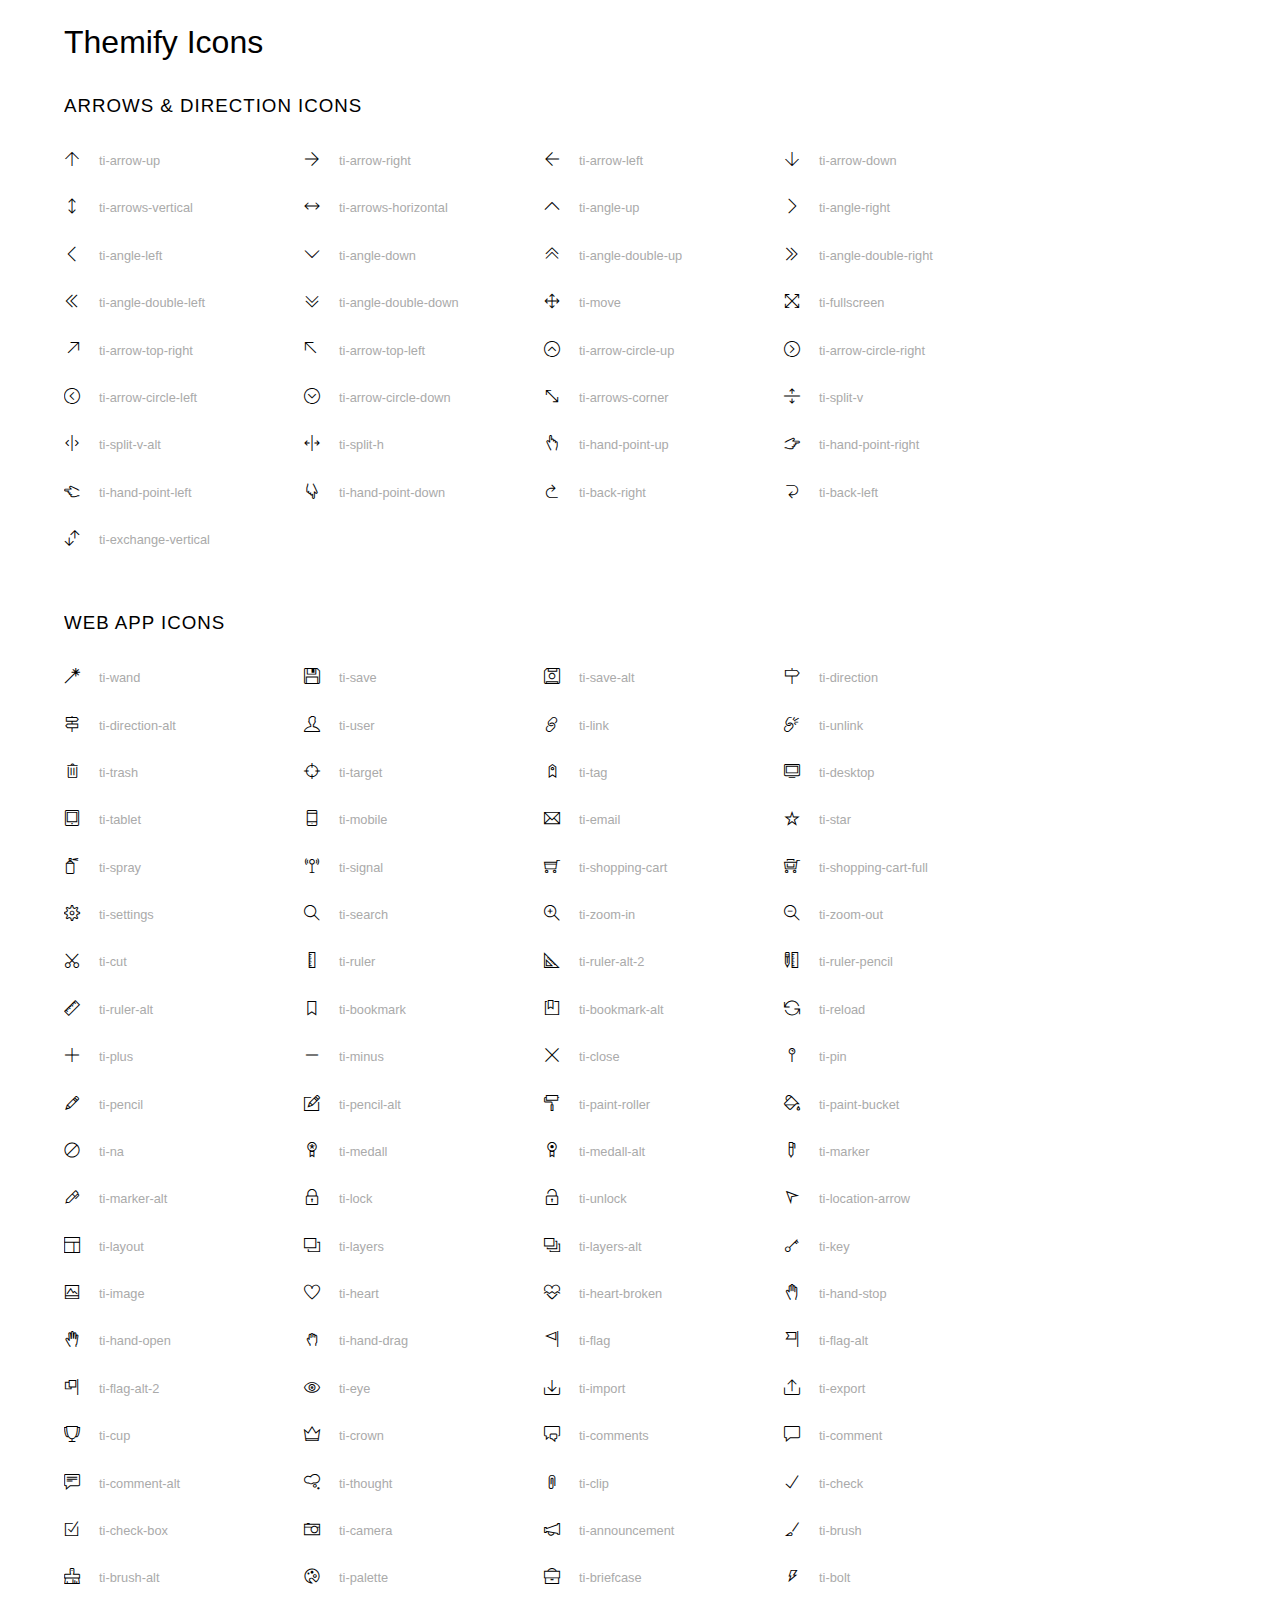
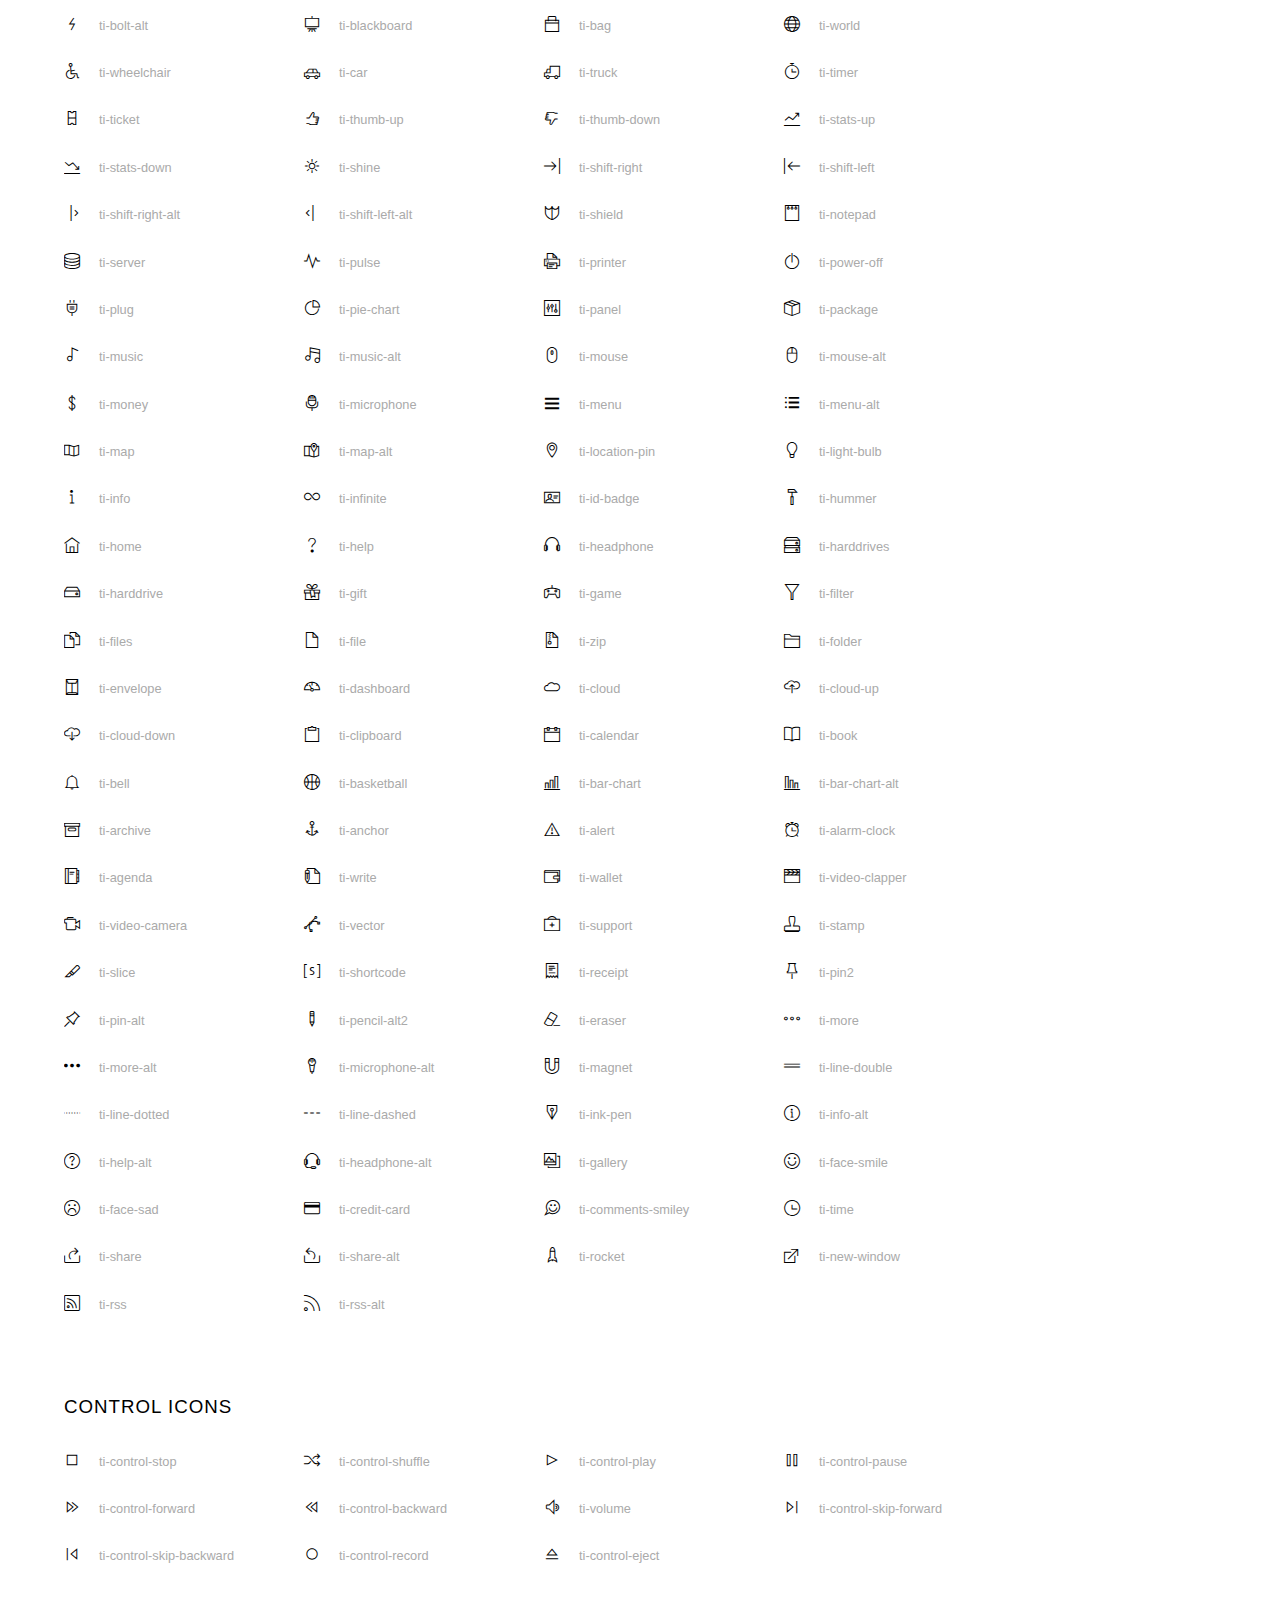
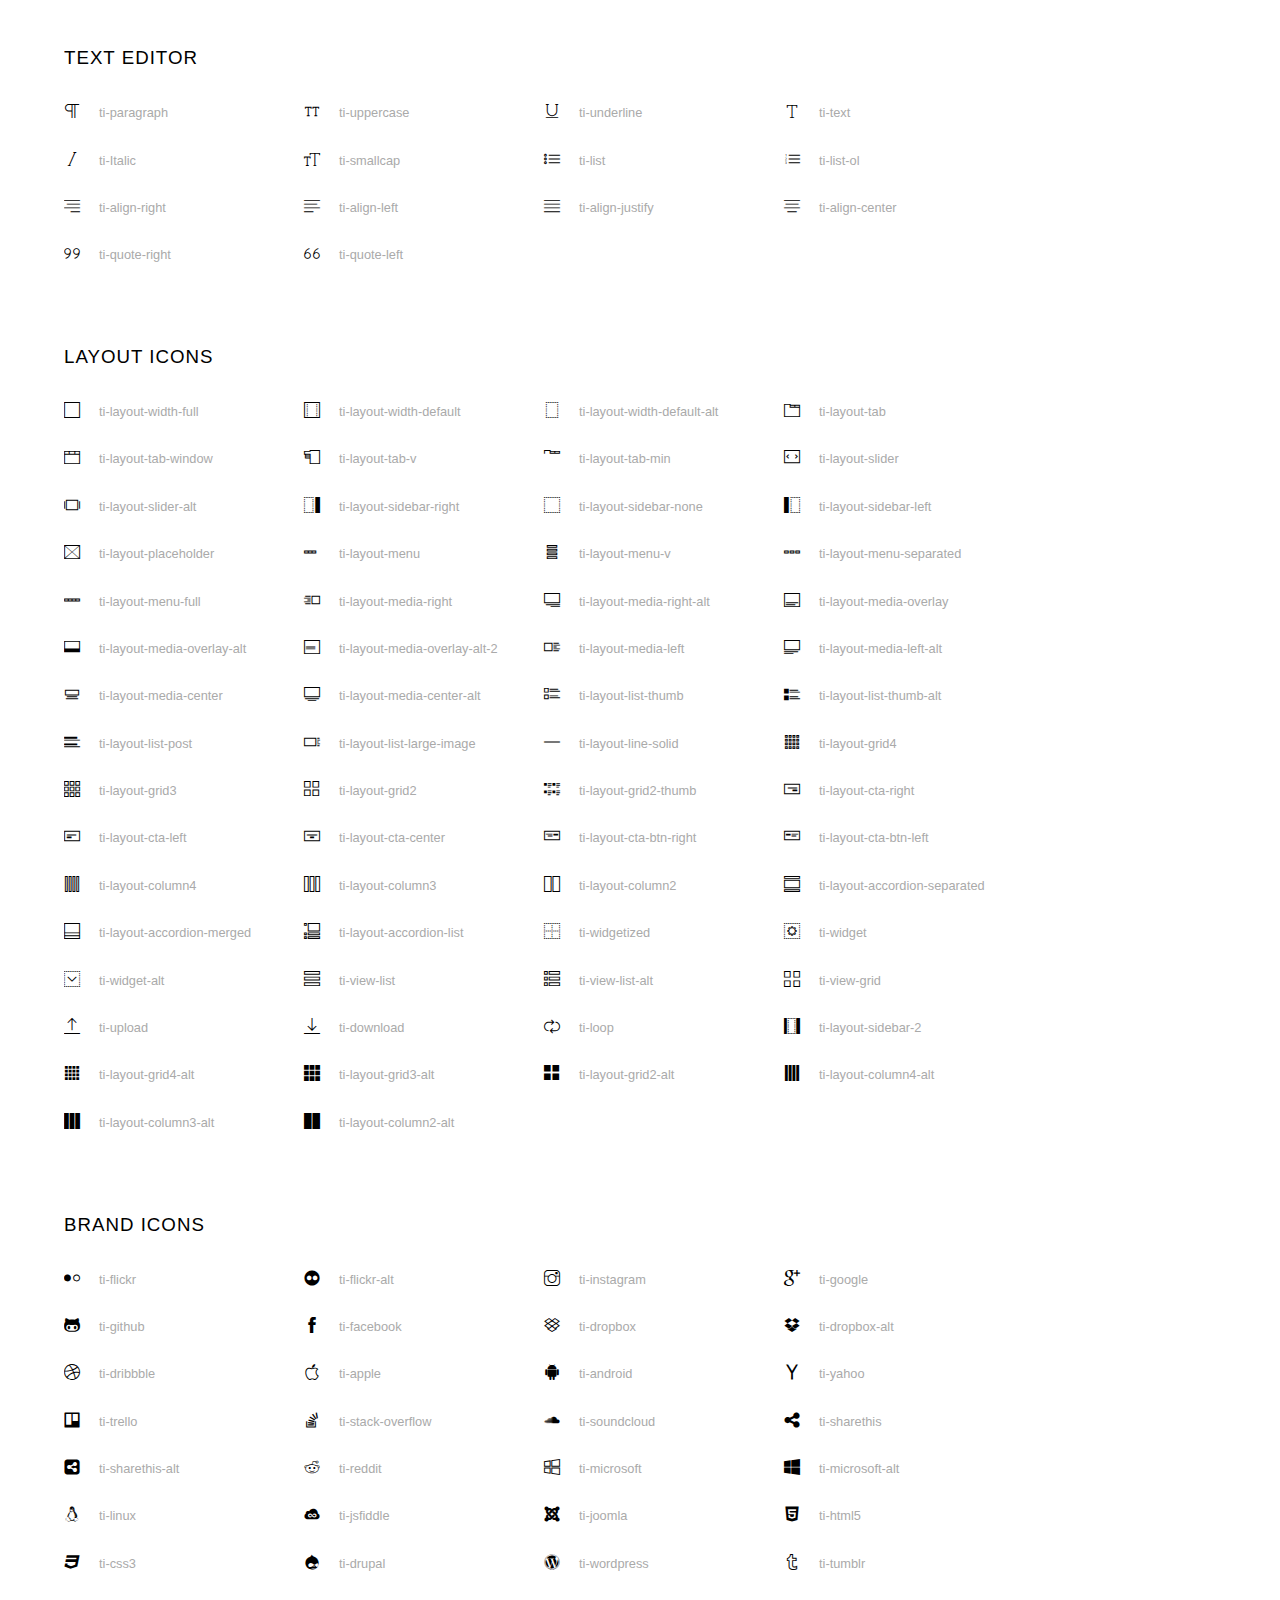
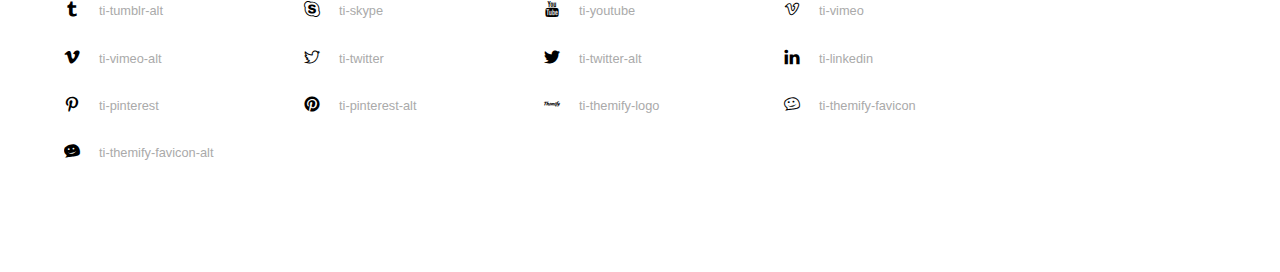
<file: asset/css/font/themify-icons/index.html>
<!doctype html>
<html>
<head>
	<meta charset="utf-8">
	<title>Themify Icon Font</title>
	<meta name="viewport" content="width=device-width">
	<link rel="stylesheet" href="demo-files/demo.css">
	<link rel="stylesheet" href="themify-icons.css">
	<!--[if lt IE 8]><!-->
	<link rel="stylesheet" href="ie7/ie7.css">
	<!--<![endif]-->
</head>
<body>
	<h1>Themify Icons</h1>

	<div class="icon-section">

		<div class="icon-section">
			<h3>Arrows &amp; Direction Icons </h3>

			<div class="icon-container">
				<span class="ti-arrow-up"></span><span class="icon-name"> ti-arrow-up</span>
			</div>
			<div class="icon-container">
				<span class="ti-arrow-right"></span><span class="icon-name"> ti-arrow-right</span>
			</div>
			<div class="icon-container">
				<span class="ti-arrow-left"></span><span class="icon-name"> ti-arrow-left</span>
			</div>
			<div class="icon-container">
				<span class="ti-arrow-down"></span><span class="icon-name"> ti-arrow-down</span>
			</div>
			<div class="icon-container">
				<span class="ti-arrows-vertical"></span><span class="icon-name"> ti-arrows-vertical</span>
			</div>
			<div class="icon-container">
				<span class="ti-arrows-horizontal"></span><span class="icon-name"> ti-arrows-horizontal</span>
			</div>
			<div class="icon-container">
				<span class="ti-angle-up"></span><span class="icon-name"> ti-angle-up</span>
			</div>
			<div class="icon-container">
				<span class="ti-angle-right"></span><span class="icon-name"> ti-angle-right</span>
			</div>
			<div class="icon-container">
				<span class="ti-angle-left"></span><span class="icon-name"> ti-angle-left</span>
			</div>
			<div class="icon-container">
				<span class="ti-angle-down"></span><span class="icon-name"> ti-angle-down</span>
			</div>	
			<div class="icon-container">
				<span class="ti-angle-double-up"></span><span class="icon-name"> ti-angle-double-up</span>
			</div>
			<div class="icon-container">
				<span class="ti-angle-double-right"></span><span class="icon-name"> ti-angle-double-right</span>
			</div>
			<div class="icon-container">
				<span class="ti-angle-double-left"></span><span class="icon-name"> ti-angle-double-left</span>
			</div>
			<div class="icon-container">
				<span class="ti-angle-double-down"></span><span class="icon-name"> ti-angle-double-down</span>
			</div>					
			<div class="icon-container">
				<span class="ti-move"></span><span class="icon-name"> ti-move</span>
			</div>
			<div class="icon-container">
				<span class="ti-fullscreen"></span><span class="icon-name"> ti-fullscreen</span>
			</div>
			<div class="icon-container">
				<span class="ti-arrow-top-right"></span><span class="icon-name"> ti-arrow-top-right</span>
			</div>
			<div class="icon-container">
				<span class="ti-arrow-top-left"></span><span class="icon-name"> ti-arrow-top-left</span>
			</div>
			<div class="icon-container">
				<span class="ti-arrow-circle-up"></span><span class="icon-name"> ti-arrow-circle-up</span>
			</div>
			<div class="icon-container">
				<span class="ti-arrow-circle-right"></span><span class="icon-name"> ti-arrow-circle-right</span>
			</div>
			<div class="icon-container">
				<span class="ti-arrow-circle-left"></span><span class="icon-name"> ti-arrow-circle-left</span>
			</div>
			<div class="icon-container">
				<span class="ti-arrow-circle-down"></span><span class="icon-name"> ti-arrow-circle-down</span>
			</div>
			<div class="icon-container">
				<span class="ti-arrows-corner"></span><span class="icon-name"> ti-arrows-corner</span>
			</div>
			<div class="icon-container">
				<span class="ti-split-v"></span><span class="icon-name"> ti-split-v</span>
			</div>

			<div class="icon-container">
				<span class="ti-split-v-alt"></span><span class="icon-name"> ti-split-v-alt</span>
			</div>
			<div class="icon-container">
				<span class="ti-split-h"></span><span class="icon-name"> ti-split-h</span>
			</div>
			<div class="icon-container">
				<span class="ti-hand-point-up"></span><span class="icon-name"> ti-hand-point-up</span>
			</div>
			<div class="icon-container">
				<span class="ti-hand-point-right"></span><span class="icon-name"> ti-hand-point-right</span>
			</div>
			<div class="icon-container">
				<span class="ti-hand-point-left"></span><span class="icon-name"> ti-hand-point-left</span>
			</div>
			<div class="icon-container">
				<span class="ti-hand-point-down"></span><span class="icon-name"> ti-hand-point-down</span>
			</div>
			<div class="icon-container">
				<span class="ti-back-right"></span><span class="icon-name"> ti-back-right</span>
			</div>
			<div class="icon-container">
				<span class="ti-back-left"></span><span class="icon-name"> ti-back-left</span>
			</div>
			<div class="icon-container">
				<span class="ti-exchange-vertical"></span><span class="icon-name"> ti-exchange-vertical</span>
			</div>

		</div> <!-- Arrows Icons -->



		<h3>Web App Icons</h3>
		
		<div class="icon-section">

			<div class="icon-container">
				<span class="ti-wand"></span><span class="icon-name"> ti-wand</span>
			</div>
			<div class="icon-container">
				<span class="ti-save"></span><span class="icon-name"> ti-save</span>
			</div>
			<div class="icon-container">
				<span class="ti-save-alt"></span><span class="icon-name"> ti-save-alt</span>
			</div>

			<div class="icon-container">
				<span class="ti-direction"></span><span class="icon-name"> ti-direction</span>
			</div>
			<div class="icon-container">
				<span class="ti-direction-alt"></span><span class="icon-name"> ti-direction-alt</span>
			</div>
			<div class="icon-container">
				<span class="ti-user"></span><span class="icon-name"> ti-user</span>
			</div>
			<div class="icon-container">
				<span class="ti-link"></span><span class="icon-name"> ti-link</span>
			</div>
			<div class="icon-container">
				<span class="ti-unlink"></span><span class="icon-name"> ti-unlink</span>
			</div>
			<div class="icon-container">
				<span class="ti-trash"></span><span class="icon-name"> ti-trash</span>
			</div>
			<div class="icon-container">
				<span class="ti-target"></span><span class="icon-name"> ti-target</span>
			</div>
			<div class="icon-container">
				<span class="ti-tag"></span><span class="icon-name"> ti-tag</span>
			</div>
			<div class="icon-container">
				<span class="ti-desktop"></span><span class="icon-name"> ti-desktop</span>
			</div>
			<div class="icon-container">
				<span class="ti-tablet"></span><span class="icon-name"> ti-tablet</span>
			</div>
			<div class="icon-container">
				<span class="ti-mobile"></span><span class="icon-name"> ti-mobile</span>
			</div>
			<div class="icon-container">
				<span class="ti-email"></span><span class="icon-name"> ti-email</span>
			</div>	
			<div class="icon-container">
				<span class="ti-star"></span><span class="icon-name"> ti-star</span>
			</div>
			<div class="icon-container">
				<span class="ti-spray"></span><span class="icon-name"> ti-spray</span>
			</div>
			<div class="icon-container">
				<span class="ti-signal"></span><span class="icon-name"> ti-signal</span>
			</div>
			<div class="icon-container">
				<span class="ti-shopping-cart"></span><span class="icon-name"> ti-shopping-cart</span>
			</div>
			<div class="icon-container">
				<span class="ti-shopping-cart-full"></span><span class="icon-name"> ti-shopping-cart-full</span>
			</div>
			<div class="icon-container">
				<span class="ti-settings"></span><span class="icon-name"> ti-settings</span>
			</div>
			<div class="icon-container">
				<span class="ti-search"></span><span class="icon-name"> ti-search</span>
			</div>
			<div class="icon-container">
				<span class="ti-zoom-in"></span><span class="icon-name"> ti-zoom-in</span>
			</div>
			<div class="icon-container">
				<span class="ti-zoom-out"></span><span class="icon-name"> ti-zoom-out</span>
			</div>
			<div class="icon-container">
				<span class="ti-cut"></span><span class="icon-name"> ti-cut</span>
			</div>
			<div class="icon-container">
				<span class="ti-ruler"></span><span class="icon-name"> ti-ruler</span>
			</div>
			<div class="icon-container">
				<span class="ti-ruler-alt-2"></span><span class="icon-name"> ti-ruler-alt-2</span>
			</div>			
			<div class="icon-container">
				<span class="ti-ruler-pencil"></span><span class="icon-name"> ti-ruler-pencil</span>
			</div>
			<div class="icon-container">
				<span class="ti-ruler-alt"></span><span class="icon-name"> ti-ruler-alt</span>
			</div>
			<div class="icon-container">
				<span class="ti-bookmark"></span><span class="icon-name"> ti-bookmark</span>
			</div>
			<div class="icon-container">
				<span class="ti-bookmark-alt"></span><span class="icon-name"> ti-bookmark-alt</span>
			</div>
			<div class="icon-container">
				<span class="ti-reload"></span><span class="icon-name"> ti-reload</span>
			</div>
			<div class="icon-container">
				<span class="ti-plus"></span><span class="icon-name"> ti-plus</span>
			</div>
			<div class="icon-container">
				<span class="ti-minus"></span><span class="icon-name"> ti-minus</span>
			</div>
			<div class="icon-container">
				<span class="ti-close"></span><span class="icon-name"> ti-close</span>
			</div>			
			<div class="icon-container">
				<span class="ti-pin"></span><span class="icon-name"> ti-pin</span>
			</div>
			<div class="icon-container">
				<span class="ti-pencil"></span><span class="icon-name"> ti-pencil</span>
			</div>
					
		  	<div class="icon-container">
				<span class="ti-pencil-alt"></span><span class="icon-name"> ti-pencil-alt</span>
			</div>
			<div class="icon-container">
				<span class="ti-paint-roller"></span><span class="icon-name"> ti-paint-roller</span>
			</div>
			<div class="icon-container">
				<span class="ti-paint-bucket"></span><span class="icon-name"> ti-paint-bucket</span>
			</div>
			<div class="icon-container">
				<span class="ti-na"></span><span class="icon-name"> ti-na</span>
			</div>
			<div class="icon-container">
				<span class="ti-medall"></span><span class="icon-name"> ti-medall</span>
			</div>
			<div class="icon-container">
				<span class="ti-medall-alt"></span><span class="icon-name"> ti-medall-alt</span>
			</div>
			<div class="icon-container">
				<span class="ti-marker"></span><span class="icon-name"> ti-marker</span>
			</div>
			<div class="icon-container">
				<span class="ti-marker-alt"></span><span class="icon-name"> ti-marker-alt</span>
			</div>

			<div class="icon-container">
				<span class="ti-lock"></span><span class="icon-name"> ti-lock</span>
			</div>
			<div class="icon-container">
				<span class="ti-unlock"></span><span class="icon-name"> ti-unlock</span>
			</div>
			<div class="icon-container">
				<span class="ti-location-arrow"></span><span class="icon-name"> ti-location-arrow</span>
			</div>
			<div class="icon-container">
				<span class="ti-layout"></span><span class="icon-name"> ti-layout</span>
			</div>
			<div class="icon-container">
				<span class="ti-layers"></span><span class="icon-name"> ti-layers</span>
			</div>
			<div class="icon-container">
				<span class="ti-layers-alt"></span><span class="icon-name"> ti-layers-alt</span>
			</div>
			<div class="icon-container">
				<span class="ti-key"></span><span class="icon-name"> ti-key</span>
			</div>
			<div class="icon-container">
				<span class="ti-image"></span><span class="icon-name"> ti-image</span>
			</div>
			<div class="icon-container">
				<span class="ti-heart"></span><span class="icon-name"> ti-heart</span>
			</div>
			<div class="icon-container">
				<span class="ti-heart-broken"></span><span class="icon-name"> ti-heart-broken</span>
			</div>
			<div class="icon-container">
				<span class="ti-hand-stop"></span><span class="icon-name"> ti-hand-stop</span>
			</div>
			<div class="icon-container">
				<span class="ti-hand-open"></span><span class="icon-name"> ti-hand-open</span>
			</div>
			<div class="icon-container">
				<span class="ti-hand-drag"></span><span class="icon-name"> ti-hand-drag</span>
			</div>
			<div class="icon-container">
				<span class="ti-flag"></span><span class="icon-name"> ti-flag</span>
			</div>
			<div class="icon-container">
				<span class="ti-flag-alt"></span><span class="icon-name"> ti-flag-alt</span>
			</div>
			<div class="icon-container">
				<span class="ti-flag-alt-2"></span><span class="icon-name"> ti-flag-alt-2</span>
			</div>
			<div class="icon-container">
				<span class="ti-eye"></span><span class="icon-name"> ti-eye</span>
			</div>
			<div class="icon-container">
				<span class="ti-import"></span><span class="icon-name"> ti-import</span>
			</div>			
			<div class="icon-container">
				<span class="ti-export"></span><span class="icon-name"> ti-export</span>
			</div>
			<div class="icon-container">
				<span class="ti-cup"></span><span class="icon-name"> ti-cup</span>
			</div>
			<div class="icon-container">
				<span class="ti-crown"></span><span class="icon-name"> ti-crown</span>
			</div>
			<div class="icon-container">
				<span class="ti-comments"></span><span class="icon-name"> ti-comments</span>
			</div>
			<div class="icon-container">
				<span class="ti-comment"></span><span class="icon-name"> ti-comment</span>
			</div>
			<div class="icon-container">
				<span class="ti-comment-alt"></span><span class="icon-name"> ti-comment-alt</span>
			</div>
			<div class="icon-container">
				<span class="ti-thought"></span><span class="icon-name"> ti-thought</span>
			</div>			
			<div class="icon-container">
				<span class="ti-clip"></span><span class="icon-name"> ti-clip</span>
			</div>

			<div class="icon-container">
				<span class="ti-check"></span><span class="icon-name"> ti-check</span>
			</div>
			<div class="icon-container">
				<span class="ti-check-box"></span><span class="icon-name"> ti-check-box</span>
			</div>
			<div class="icon-container">
				<span class="ti-camera"></span><span class="icon-name"> ti-camera</span>
			</div>
			<div class="icon-container">
				<span class="ti-announcement"></span><span class="icon-name"> ti-announcement</span>
			</div>
			<div class="icon-container">
				<span class="ti-brush"></span><span class="icon-name"> ti-brush</span>
			</div>
			<div class="icon-container">
				<span class="ti-brush-alt"></span><span class="icon-name"> ti-brush-alt</span>
			</div>
			<div class="icon-container">
				<span class="ti-palette"></span><span class="icon-name"> ti-palette</span>
			</div>			
			<div class="icon-container">
				<span class="ti-briefcase"></span><span class="icon-name"> ti-briefcase</span>
			</div>
			<div class="icon-container">
				<span class="ti-bolt"></span><span class="icon-name"> ti-bolt</span>
			</div>
			<div class="icon-container">
				<span class="ti-bolt-alt"></span><span class="icon-name"> ti-bolt-alt</span>
			</div>
			<div class="icon-container">
				<span class="ti-blackboard"></span><span class="icon-name"> ti-blackboard</span>
			</div>
			<div class="icon-container">
				<span class="ti-bag"></span><span class="icon-name"> ti-bag</span>
			</div>
			<div class="icon-container">
				<span class="ti-world"></span><span class="icon-name"> ti-world</span>
			</div>
			<div class="icon-container">
				<span class="ti-wheelchair"></span><span class="icon-name"> ti-wheelchair</span>
			</div>
			<div class="icon-container">
				<span class="ti-car"></span><span class="icon-name"> ti-car</span>
			</div>
			<div class="icon-container">
				<span class="ti-truck"></span><span class="icon-name"> ti-truck</span>
			</div>
			<div class="icon-container">
				<span class="ti-timer"></span><span class="icon-name"> ti-timer</span>
			</div>
			<div class="icon-container">
				<span class="ti-ticket"></span><span class="icon-name"> ti-ticket</span>
			</div>
			<div class="icon-container">
				<span class="ti-thumb-up"></span><span class="icon-name"> ti-thumb-up</span>
			</div>
			<div class="icon-container">
				<span class="ti-thumb-down"></span><span class="icon-name"> ti-thumb-down</span>
			</div>

			<div class="icon-container">
				<span class="ti-stats-up"></span><span class="icon-name"> ti-stats-up</span>
			</div>
			<div class="icon-container">
				<span class="ti-stats-down"></span><span class="icon-name"> ti-stats-down</span>
			</div>
			<div class="icon-container">
				<span class="ti-shine"></span><span class="icon-name"> ti-shine</span>
			</div>
			<div class="icon-container">
				<span class="ti-shift-right"></span><span class="icon-name"> ti-shift-right</span>
			</div>
			<div class="icon-container">
				<span class="ti-shift-left"></span><span class="icon-name"> ti-shift-left</span>
			</div>

			<div class="icon-container">
				<span class="ti-shift-right-alt"></span><span class="icon-name"> ti-shift-right-alt</span>
			</div>
			<div class="icon-container">
				<span class="ti-shift-left-alt"></span><span class="icon-name"> ti-shift-left-alt</span>
			</div>
			<div class="icon-container">
				<span class="ti-shield"></span><span class="icon-name"> ti-shield</span>
			</div>
			<div class="icon-container">
				<span class="ti-notepad"></span><span class="icon-name"> ti-notepad</span>
			</div>
			<div class="icon-container">
				<span class="ti-server"></span><span class="icon-name"> ti-server</span>
			</div>

			<div class="icon-container">
				<span class="ti-pulse"></span><span class="icon-name"> ti-pulse</span>
			</div>
			<div class="icon-container">
				<span class="ti-printer"></span><span class="icon-name"> ti-printer</span>
			</div>
			<div class="icon-container">
				<span class="ti-power-off"></span><span class="icon-name"> ti-power-off</span>
			</div>
			<div class="icon-container">
				<span class="ti-plug"></span><span class="icon-name"> ti-plug</span>
			</div>
			<div class="icon-container">
				<span class="ti-pie-chart"></span><span class="icon-name"> ti-pie-chart</span>
			</div>

			<div class="icon-container">
				<span class="ti-panel"></span><span class="icon-name"> ti-panel</span>
			</div>
			<div class="icon-container">
				<span class="ti-package"></span><span class="icon-name"> ti-package</span>
			</div>
			<div class="icon-container">
				<span class="ti-music"></span><span class="icon-name"> ti-music</span>
			</div>
			<div class="icon-container">
				<span class="ti-music-alt"></span><span class="icon-name"> ti-music-alt</span>
			</div>
			<div class="icon-container">
				<span class="ti-mouse"></span><span class="icon-name"> ti-mouse</span>
			</div>
			<div class="icon-container">
				<span class="ti-mouse-alt"></span><span class="icon-name"> ti-mouse-alt</span>
			</div>
			<div class="icon-container">
				<span class="ti-money"></span><span class="icon-name"> ti-money</span>
			</div>
			<div class="icon-container">
				<span class="ti-microphone"></span><span class="icon-name"> ti-microphone</span>
			</div>
			<div class="icon-container">
				<span class="ti-menu"></span><span class="icon-name"> ti-menu</span>
			</div>
			<div class="icon-container">
				<span class="ti-menu-alt"></span><span class="icon-name"> ti-menu-alt</span>
			</div>
			<div class="icon-container">
				<span class="ti-map"></span><span class="icon-name"> ti-map</span>
			</div>
			<div class="icon-container">
				<span class="ti-map-alt"></span><span class="icon-name"> ti-map-alt</span>
			</div>

			<div class="icon-container">
				<span class="ti-location-pin"></span><span class="icon-name"> ti-location-pin</span>
			</div>

			<div class="icon-container">
				<span class="ti-light-bulb"></span><span class="icon-name"> ti-light-bulb</span>
			</div>
			<div class="icon-container">
				<span class="ti-info"></span><span class="icon-name"> ti-info</span>
			</div>
			<div class="icon-container">
				<span class="ti-infinite"></span><span class="icon-name"> ti-infinite</span>
			</div>
			<div class="icon-container">
				<span class="ti-id-badge"></span><span class="icon-name"> ti-id-badge</span>
			</div>
			<div class="icon-container">
				<span class="ti-hummer"></span><span class="icon-name"> ti-hummer</span>
			</div>
			<div class="icon-container">
				<span class="ti-home"></span><span class="icon-name"> ti-home</span>
			</div>
			<div class="icon-container">
				<span class="ti-help"></span><span class="icon-name"> ti-help</span>
			</div>
			<div class="icon-container">
				<span class="ti-headphone"></span><span class="icon-name"> ti-headphone</span>
			</div>
			<div class="icon-container">
				<span class="ti-harddrives"></span><span class="icon-name"> ti-harddrives</span>
			</div>
			<div class="icon-container">
				<span class="ti-harddrive"></span><span class="icon-name"> ti-harddrive</span>
			</div>
			<div class="icon-container">
				<span class="ti-gift"></span><span class="icon-name"> ti-gift</span>
			</div>
			<div class="icon-container">
				<span class="ti-game"></span><span class="icon-name"> ti-game</span>
			</div>
			<div class="icon-container">
				<span class="ti-filter"></span><span class="icon-name"> ti-filter</span>
			</div>
			<div class="icon-container">
				<span class="ti-files"></span><span class="icon-name"> ti-files</span>
			</div>
			<div class="icon-container">
				<span class="ti-file"></span><span class="icon-name"> ti-file</span>
			</div>
			<div class="icon-container">
				<span class="ti-zip"></span><span class="icon-name"> ti-zip</span>
			</div>
			<div class="icon-container">
				<span class="ti-folder"></span><span class="icon-name"> ti-folder</span>
			</div>			
			<div class="icon-container">
				<span class="ti-envelope"></span><span class="icon-name"> ti-envelope</span>
			</div>


			<div class="icon-container">
				<span class="ti-dashboard"></span><span class="icon-name"> ti-dashboard</span>
			</div>
			<div class="icon-container">
				<span class="ti-cloud"></span><span class="icon-name"> ti-cloud</span>
			</div>
			<div class="icon-container">
				<span class="ti-cloud-up"></span><span class="icon-name"> ti-cloud-up</span>
			</div>
			<div class="icon-container">
				<span class="ti-cloud-down"></span><span class="icon-name"> ti-cloud-down</span>
			</div>
			<div class="icon-container">
				<span class="ti-clipboard"></span><span class="icon-name"> ti-clipboard</span>
			</div>
			<div class="icon-container">
				<span class="ti-calendar"></span><span class="icon-name"> ti-calendar</span>
			</div>
			<div class="icon-container">
				<span class="ti-book"></span><span class="icon-name"> ti-book</span>
			</div>
			<div class="icon-container">
				<span class="ti-bell"></span><span class="icon-name"> ti-bell</span>
			</div>
			<div class="icon-container">
				<span class="ti-basketball"></span><span class="icon-name"> ti-basketball</span>
			</div>
			<div class="icon-container">
				<span class="ti-bar-chart"></span><span class="icon-name"> ti-bar-chart</span>
			</div>
			<div class="icon-container">
				<span class="ti-bar-chart-alt"></span><span class="icon-name"> ti-bar-chart-alt</span>
			</div>


			<div class="icon-container">
				<span class="ti-archive"></span><span class="icon-name"> ti-archive</span>
			</div>
			<div class="icon-container">
				<span class="ti-anchor"></span><span class="icon-name"> ti-anchor</span>
			</div>

			<div class="icon-container">
				<span class="ti-alert"></span><span class="icon-name"> ti-alert</span>
			</div>
			<div class="icon-container">
				<span class="ti-alarm-clock"></span><span class="icon-name"> ti-alarm-clock</span>
			</div>
			<div class="icon-container">
				<span class="ti-agenda"></span><span class="icon-name"> ti-agenda</span>
			</div>
			<div class="icon-container">
				<span class="ti-write"></span><span class="icon-name"> ti-write</span>
			</div>

			<div class="icon-container">
				<span class="ti-wallet"></span><span class="icon-name"> ti-wallet</span>
			</div>
			<div class="icon-container">
				<span class="ti-video-clapper"></span><span class="icon-name"> ti-video-clapper</span>
			</div>
			<div class="icon-container">
				<span class="ti-video-camera"></span><span class="icon-name"> ti-video-camera</span>
			</div>
			<div class="icon-container">
				<span class="ti-vector"></span><span class="icon-name"> ti-vector</span>
			</div>

			<div class="icon-container">
				<span class="ti-support"></span><span class="icon-name"> ti-support</span>
			</div>
			<div class="icon-container">
				<span class="ti-stamp"></span><span class="icon-name"> ti-stamp</span>
			</div>
			<div class="icon-container">
				<span class="ti-slice"></span><span class="icon-name"> ti-slice</span>
			</div>
			<div class="icon-container">
				<span class="ti-shortcode"></span><span class="icon-name"> ti-shortcode</span>
			</div>
			<div class="icon-container">
				<span class="ti-receipt"></span><span class="icon-name"> ti-receipt</span>
			</div>
			<div class="icon-container">
				<span class="ti-pin2"></span><span class="icon-name"> ti-pin2</span>
			</div>
			<div class="icon-container">
				<span class="ti-pin-alt"></span><span class="icon-name"> ti-pin-alt</span>
			</div>
			<div class="icon-container">
				<span class="ti-pencil-alt2"></span><span class="icon-name"> ti-pencil-alt2</span>
			</div>
			<div class="icon-container">
				<span class="ti-eraser"></span><span class="icon-name"> ti-eraser</span>
			</div>			
			<div class="icon-container">
				<span class="ti-more"></span><span class="icon-name"> ti-more</span>
			</div>
			<div class="icon-container">
				<span class="ti-more-alt"></span><span class="icon-name"> ti-more-alt</span>
			</div>
			<div class="icon-container">
				<span class="ti-microphone-alt"></span><span class="icon-name"> ti-microphone-alt</span>
			</div>
			<div class="icon-container">
				<span class="ti-magnet"></span><span class="icon-name"> ti-magnet</span>
			</div>
			<div class="icon-container">
				<span class="ti-line-double"></span><span class="icon-name"> ti-line-double</span>
			</div>
			<div class="icon-container">
				<span class="ti-line-dotted"></span><span class="icon-name"> ti-line-dotted</span>
			</div>
			<div class="icon-container">
				<span class="ti-line-dashed"></span><span class="icon-name"> ti-line-dashed</span>
			</div>

			<div class="icon-container">
				<span class="ti-ink-pen"></span><span class="icon-name"> ti-ink-pen</span>
			</div>
			<div class="icon-container">
				<span class="ti-info-alt"></span><span class="icon-name"> ti-info-alt</span>
			</div>
			<div class="icon-container">
				<span class="ti-help-alt"></span><span class="icon-name"> ti-help-alt</span>
			</div>
			<div class="icon-container">
				<span class="ti-headphone-alt"></span><span class="icon-name"> ti-headphone-alt</span>
			</div>

			<div class="icon-container">
				<span class="ti-gallery"></span><span class="icon-name"> ti-gallery</span>
			</div>
			<div class="icon-container">
				<span class="ti-face-smile"></span><span class="icon-name"> ti-face-smile</span>
			</div>
			<div class="icon-container">
				<span class="ti-face-sad"></span><span class="icon-name"> ti-face-sad</span>
			</div>
			<div class="icon-container">
				<span class="ti-credit-card"></span><span class="icon-name"> ti-credit-card</span>
			</div>
			<div class="icon-container">
				<span class="ti-comments-smiley"></span><span class="icon-name"> ti-comments-smiley</span>
			</div>
			<div class="icon-container">
				<span class="ti-time"></span><span class="icon-name"> ti-time</span>
			</div>
			<div class="icon-container">
				<span class="ti-share"></span><span class="icon-name"> ti-share</span>
			</div>
			<div class="icon-container">
				<span class="ti-share-alt"></span><span class="icon-name"> ti-share-alt</span>
			</div>
			<div class="icon-container">
				<span class="ti-rocket"></span><span class="icon-name"> ti-rocket</span>
			</div>

			<div class="icon-container">
				<span class="ti-new-window"></span><span class="icon-name"> ti-new-window</span>
			</div>

			<div class="icon-container">
				<span class="ti-rss"></span><span class="icon-name"> ti-rss</span>
			</div>

			<div class="icon-container">
				<span class="ti-rss-alt"></span><span class="icon-name"> ti-rss-alt</span>
			</div>
			
		</div><!-- Web App Icons -->


		<div class="icon-section">
			<h3>Control Icons</h3>
			<div class="icon-container">
				<span class="ti-control-stop"></span><span class="icon-name"> ti-control-stop</span>
			</div>
			<div class="icon-container">
				<span class="ti-control-shuffle"></span><span class="icon-name"> ti-control-shuffle</span>
			</div>
			<div class="icon-container">
				<span class="ti-control-play"></span><span class="icon-name"> ti-control-play</span>
			</div>
			<div class="icon-container">
				<span class="ti-control-pause"></span><span class="icon-name"> ti-control-pause</span>
			</div>
			<div class="icon-container">
				<span class="ti-control-forward"></span><span class="icon-name"> ti-control-forward</span>
			</div>
			<div class="icon-container">
				<span class="ti-control-backward"></span><span class="icon-name"> ti-control-backward</span>
			</div>	
			<div class="icon-container">
				<span class="ti-volume"></span><span class="icon-name"> ti-volume</span>
			</div>
			<div class="icon-container">
				<span class="ti-control-skip-forward"></span><span class="icon-name"> ti-control-skip-forward</span>
			</div>
			<div class="icon-container">
				<span class="ti-control-skip-backward"></span><span class="icon-name"> ti-control-skip-backward</span>
			</div>
			<div class="icon-container">
				<span class="ti-control-record"></span><span class="icon-name"> ti-control-record</span>
			</div>
			<div class="icon-container">
				<span class="ti-control-eject"></span><span class="icon-name"> ti-control-eject</span>
			</div>			
		</div> <!-- Control Icons -->


		<div class="icon-section">
			<h3>Text Editor</h3>

			<div class="icon-container">
				<span class="ti-paragraph"></span><span class="icon-name"> ti-paragraph</span>
			</div>
			<div class="icon-container">
				<span class="ti-uppercase"></span><span class="icon-name"> ti-uppercase</span>
			</div>

			<div class="icon-container">
				<span class="ti-underline"></span><span class="icon-name"> ti-underline</span>
			</div>
			<div class="icon-container">
				<span class="ti-text"></span><span class="icon-name"> ti-text</span>
			</div>
			<div class="icon-container">
				<span class="ti-Italic"></span><span class="icon-name"> ti-Italic</span>
			</div>
			<div class="icon-container">
				<span class="ti-smallcap"></span><span class="icon-name"> ti-smallcap</span>
			</div>
			<div class="icon-container">
				<span class="ti-list"></span><span class="icon-name"> ti-list</span>
			</div>
			<div class="icon-container">
				<span class="ti-list-ol"></span><span class="icon-name"> ti-list-ol</span>
			</div>
			<div class="icon-container">
				<span class="ti-align-right"></span><span class="icon-name"> ti-align-right</span>
			</div>
			<div class="icon-container">
				<span class="ti-align-left"></span><span class="icon-name"> ti-align-left</span>
			</div>
			<div class="icon-container">
				<span class="ti-align-justify"></span><span class="icon-name"> ti-align-justify</span>
			</div>
			<div class="icon-container">
				<span class="ti-align-center"></span><span class="icon-name"> ti-align-center</span>
			</div>
			<div class="icon-container">
				<span class="ti-quote-right"></span><span class="icon-name"> ti-quote-right</span>
			</div>
			<div class="icon-container">
				<span class="ti-quote-left"></span><span class="icon-name"> ti-quote-left</span>
			</div>

		</div> <!-- Text Editor -->



		<div class="icon-section">
			<h3>Layout Icons</h3>
			<div class="icon-container">
				<span class="ti-layout-width-full"></span><span class="icon-name"> ti-layout-width-full</span>
			</div>
			<div class="icon-container">
				<span class="ti-layout-width-default"></span><span class="icon-name"> ti-layout-width-default</span>
			</div>
			<div class="icon-container">
				<span class="ti-layout-width-default-alt"></span><span class="icon-name"> ti-layout-width-default-alt</span>
			</div>
			<div class="icon-container">
				<span class="ti-layout-tab"></span><span class="icon-name"> ti-layout-tab</span>
			</div>
			<div class="icon-container">
				<span class="ti-layout-tab-window"></span><span class="icon-name"> ti-layout-tab-window</span>
			</div>
			<div class="icon-container">
				<span class="ti-layout-tab-v"></span><span class="icon-name"> ti-layout-tab-v</span>
			</div>
			<div class="icon-container">
				<span class="ti-layout-tab-min"></span><span class="icon-name"> ti-layout-tab-min</span>
			</div>
			<div class="icon-container">
				<span class="ti-layout-slider"></span><span class="icon-name"> ti-layout-slider</span>
			</div>
			<div class="icon-container">
				<span class="ti-layout-slider-alt"></span><span class="icon-name"> ti-layout-slider-alt</span>
			</div>
			<div class="icon-container">
				<span class="ti-layout-sidebar-right"></span><span class="icon-name"> ti-layout-sidebar-right</span>
			</div>
			<div class="icon-container">
				<span class="ti-layout-sidebar-none"></span><span class="icon-name"> ti-layout-sidebar-none</span>
			</div>
			<div class="icon-container">
				<span class="ti-layout-sidebar-left"></span><span class="icon-name"> ti-layout-sidebar-left</span>
			</div>
			<div class="icon-container">
				<span class="ti-layout-placeholder"></span><span class="icon-name"> ti-layout-placeholder</span>
			</div>
			<div class="icon-container">
				<span class="ti-layout-menu"></span><span class="icon-name"> ti-layout-menu</span>
			</div>
			<div class="icon-container">
				<span class="ti-layout-menu-v"></span><span class="icon-name"> ti-layout-menu-v</span>
			</div>
			<div class="icon-container">
				<span class="ti-layout-menu-separated"></span><span class="icon-name"> ti-layout-menu-separated</span>
			</div>
			<div class="icon-container">
				<span class="ti-layout-menu-full"></span><span class="icon-name"> ti-layout-menu-full</span>
			</div>
			<div class="icon-container">
				<span class="ti-layout-media-right"></span><span class="icon-name"> ti-layout-media-right</span>
			</div>
			<div class="icon-container">
				<span class="ti-layout-media-right-alt"></span><span class="icon-name"> ti-layout-media-right-alt</span>
			</div>
			<div class="icon-container">
				<span class="ti-layout-media-overlay"></span><span class="icon-name"> ti-layout-media-overlay</span>
			</div>
			<div class="icon-container">
				<span class="ti-layout-media-overlay-alt"></span><span class="icon-name"> ti-layout-media-overlay-alt</span>
			</div>
			<div class="icon-container">
				<span class="ti-layout-media-overlay-alt-2"></span><span class="icon-name"> ti-layout-media-overlay-alt-2</span>
			</div>
			<div class="icon-container">
				<span class="ti-layout-media-left"></span><span class="icon-name"> ti-layout-media-left</span>
			</div>
			<div class="icon-container">
				<span class="ti-layout-media-left-alt"></span><span class="icon-name"> ti-layout-media-left-alt</span>
			</div>
			<div class="icon-container">
				<span class="ti-layout-media-center"></span><span class="icon-name"> ti-layout-media-center</span>
			</div>
			<div class="icon-container">
				<span class="ti-layout-media-center-alt"></span><span class="icon-name"> ti-layout-media-center-alt</span>
			</div>
			<div class="icon-container">
				<span class="ti-layout-list-thumb"></span><span class="icon-name"> ti-layout-list-thumb</span>
			</div>
			<div class="icon-container">
				<span class="ti-layout-list-thumb-alt"></span><span class="icon-name"> ti-layout-list-thumb-alt</span>
			</div>
			<div class="icon-container">
				<span class="ti-layout-list-post"></span><span class="icon-name"> ti-layout-list-post</span>
			</div>
			<div class="icon-container">
				<span class="ti-layout-list-large-image"></span><span class="icon-name"> ti-layout-list-large-image</span>
			</div>
			<div class="icon-container">
				<span class="ti-layout-line-solid"></span><span class="icon-name"> ti-layout-line-solid</span>
			</div>
			<div class="icon-container">
				<span class="ti-layout-grid4"></span><span class="icon-name"> ti-layout-grid4</span>
			</div>
			<div class="icon-container">
				<span class="ti-layout-grid3"></span><span class="icon-name"> ti-layout-grid3</span>
			</div>
			<div class="icon-container">
				<span class="ti-layout-grid2"></span><span class="icon-name"> ti-layout-grid2</span>
			</div>
			<div class="icon-container">
				<span class="ti-layout-grid2-thumb"></span><span class="icon-name"> ti-layout-grid2-thumb</span>
			</div>
			<div class="icon-container">
				<span class="ti-layout-cta-right"></span><span class="icon-name"> ti-layout-cta-right</span>
			</div>
			<div class="icon-container">
				<span class="ti-layout-cta-left"></span><span class="icon-name"> ti-layout-cta-left</span>
			</div>
			<div class="icon-container">
				<span class="ti-layout-cta-center"></span><span class="icon-name"> ti-layout-cta-center</span>
			</div>
			<div class="icon-container">
				<span class="ti-layout-cta-btn-right"></span><span class="icon-name"> ti-layout-cta-btn-right</span>
			</div>
			<div class="icon-container">
				<span class="ti-layout-cta-btn-left"></span><span class="icon-name"> ti-layout-cta-btn-left</span>
			</div>
			<div class="icon-container">
				<span class="ti-layout-column4"></span><span class="icon-name"> ti-layout-column4</span>
			</div>
			<div class="icon-container">
				<span class="ti-layout-column3"></span><span class="icon-name"> ti-layout-column3</span>
			</div>
			<div class="icon-container">
				<span class="ti-layout-column2"></span><span class="icon-name"> ti-layout-column2</span>
			</div>
			<div class="icon-container">
				<span class="ti-layout-accordion-separated"></span><span class="icon-name"> ti-layout-accordion-separated</span>
			</div>
			<div class="icon-container">
				<span class="ti-layout-accordion-merged"></span><span class="icon-name"> ti-layout-accordion-merged</span>
			</div>
			<div class="icon-container">
				<span class="ti-layout-accordion-list"></span><span class="icon-name"> ti-layout-accordion-list</span>
			</div>
			<div class="icon-container">
				<span class="ti-widgetized"></span><span class="icon-name"> ti-widgetized</span>
			</div>
			<div class="icon-container">
				<span class="ti-widget"></span><span class="icon-name"> ti-widget</span>
			</div>
			<div class="icon-container">
				<span class="ti-widget-alt"></span><span class="icon-name"> ti-widget-alt</span>
			</div>
			<div class="icon-container">
				<span class="ti-view-list"></span><span class="icon-name"> ti-view-list</span>
			</div>
			<div class="icon-container">
				<span class="ti-view-list-alt"></span><span class="icon-name"> ti-view-list-alt</span>
			</div>
			<div class="icon-container">
				<span class="ti-view-grid"></span><span class="icon-name"> ti-view-grid</span>
			</div>
			<div class="icon-container">
				<span class="ti-upload"></span><span class="icon-name"> ti-upload</span>
			</div>
			<div class="icon-container">
				<span class="ti-download"></span><span class="icon-name"> ti-download</span>
			</div>	
			<div class="icon-container">
				<span class="ti-loop"></span><span class="icon-name"> ti-loop</span>
			</div>
			<div class="icon-container">
				<span class="ti-layout-sidebar-2"></span><span class="icon-name"> ti-layout-sidebar-2</span>
			</div>
			<div class="icon-container">
				<span class="ti-layout-grid4-alt"></span><span class="icon-name"> ti-layout-grid4-alt</span>
			</div>
			<div class="icon-container">
				<span class="ti-layout-grid3-alt"></span><span class="icon-name"> ti-layout-grid3-alt</span>
			</div>
			<div class="icon-container">
				<span class="ti-layout-grid2-alt"></span><span class="icon-name"> ti-layout-grid2-alt</span>
			</div>
			<div class="icon-container">
				<span class="ti-layout-column4-alt"></span><span class="icon-name"> ti-layout-column4-alt</span>
			</div>
			<div class="icon-container">
				<span class="ti-layout-column3-alt"></span><span class="icon-name"> ti-layout-column3-alt</span>
			</div>
			<div class="icon-container">
				<span class="ti-layout-column2-alt"></span><span class="icon-name"> ti-layout-column2-alt</span>
			</div>		


		</div> <!-- Layout Icons -->


		<div class="icon-section">
			<h3>Brand Icons</h3>

			<div class="icon-container">
				<span class="ti-flickr"></span><span class="icon-name"> ti-flickr</span>
			</div>
			<div class="icon-container">
				<span class="ti-flickr-alt"></span><span class="icon-name"> ti-flickr-alt</span>
			</div>			
			<div class="icon-container">
				<span class="ti-instagram"></span><span class="icon-name"> ti-instagram</span>
			</div>
			<div class="icon-container">
				<span class="ti-google"></span><span class="icon-name"> ti-google</span>
			</div>
			<div class="icon-container">
				<span class="ti-github"></span><span class="icon-name"> ti-github</span>
			</div>

			<div class="icon-container">
				<span class="ti-facebook"></span><span class="icon-name"> ti-facebook</span>
			</div>
			<div class="icon-container">
				<span class="ti-dropbox"></span><span class="icon-name"> ti-dropbox</span>
			</div>
			<div class="icon-container">
				<span class="ti-dropbox-alt"></span><span class="icon-name"> ti-dropbox-alt</span>
			</div>
			<div class="icon-container">
				<span class="ti-dribbble"></span><span class="icon-name"> ti-dribbble</span>
			</div>
			<div class="icon-container">
				<span class="ti-apple"></span><span class="icon-name"> ti-apple</span>
			</div>
			<div class="icon-container">
				<span class="ti-android"></span><span class="icon-name"> ti-android</span>
			</div>
			<div class="icon-container">
				<span class="ti-yahoo"></span><span class="icon-name"> ti-yahoo</span>
			</div>
			<div class="icon-container">
				<span class="ti-trello"></span><span class="icon-name"> ti-trello</span>
			</div>
			<div class="icon-container">
				<span class="ti-stack-overflow"></span><span class="icon-name"> ti-stack-overflow</span>
			</div>
			<div class="icon-container">
				<span class="ti-soundcloud"></span><span class="icon-name"> ti-soundcloud</span>
			</div>
			<div class="icon-container">
				<span class="ti-sharethis"></span><span class="icon-name"> ti-sharethis</span>
			</div>
			<div class="icon-container">
				<span class="ti-sharethis-alt"></span><span class="icon-name"> ti-sharethis-alt</span>
			</div>
			<div class="icon-container">
				<span class="ti-reddit"></span><span class="icon-name"> ti-reddit</span>
			</div>

			<div class="icon-container">
				<span class="ti-microsoft"></span><span class="icon-name"> ti-microsoft</span>
			</div>
			<div class="icon-container">
				<span class="ti-microsoft-alt"></span><span class="icon-name"> ti-microsoft-alt</span>
			</div>
			<div class="icon-container">
				<span class="ti-linux"></span><span class="icon-name"> ti-linux</span>
			</div>
			<div class="icon-container">
				<span class="ti-jsfiddle"></span><span class="icon-name"> ti-jsfiddle</span>
			</div>
			<div class="icon-container">
				<span class="ti-joomla"></span><span class="icon-name"> ti-joomla</span>
			</div>
			<div class="icon-container">
				<span class="ti-html5"></span><span class="icon-name"> ti-html5</span>
			</div>
			<div class="icon-container">
				<span class="ti-css3"></span><span class="icon-name"> ti-css3</span>
			</div>	
			<div class="icon-container">
				<span class="ti-drupal"></span><span class="icon-name"> ti-drupal</span>
			</div>
			<div class="icon-container">
				<span class="ti-wordpress"></span><span class="icon-name"> ti-wordpress</span>
			</div>		
			<div class="icon-container">
				<span class="ti-tumblr"></span><span class="icon-name"> ti-tumblr</span>
			</div>
			<div class="icon-container">
				<span class="ti-tumblr-alt"></span><span class="icon-name"> ti-tumblr-alt</span>
			</div>
			<div class="icon-container">
				<span class="ti-skype"></span><span class="icon-name"> ti-skype</span>
			</div>
			<div class="icon-container">
				<span class="ti-youtube"></span><span class="icon-name"> ti-youtube</span>
			</div>
			<div class="icon-container">
				<span class="ti-vimeo"></span><span class="icon-name"> ti-vimeo</span>
			</div>
			<div class="icon-container">
				<span class="ti-vimeo-alt"></span><span class="icon-name"> ti-vimeo-alt</span>
			</div>			
			<div class="icon-container">
				<span class="ti-twitter"></span><span class="icon-name"> ti-twitter</span>
			</div>
			<div class="icon-container">
				<span class="ti-twitter-alt"></span><span class="icon-name"> ti-twitter-alt</span>
			</div>
			<div class="icon-container">
				<span class="ti-linkedin"></span><span class="icon-name"> ti-linkedin</span>
			</div>
			<div class="icon-container">
				<span class="ti-pinterest"></span><span class="icon-name"> ti-pinterest</span>
			</div>

			<div class="icon-container">
				<span class="ti-pinterest-alt"></span><span class="icon-name"> ti-pinterest-alt</span>
			</div>
			<div class="icon-container">
				<span class="ti-themify-logo"></span><span class="icon-name"> ti-themify-logo</span>
			</div>
			<div class="icon-container">
				<span class="ti-themify-favicon"></span><span class="icon-name"> ti-themify-favicon</span>
			</div>
			<div class="icon-container">
				<span class="ti-themify-favicon-alt"></span><span class="icon-name"> ti-themify-favicon-alt</span>
			</div>

		</div> <!-- brand Icons -->

	</div>

</body>
</html>
</file>
<file: asset/css/font/themify-icons/demo-files/demo.css>
body {
	font: normal 1em/1.5em Arial, Helvetica, sans-serif;
	max-width: 90%;
	margin: 30px auto 0;
}
h1, h3 {
	font-weight: normal;
}
h3 {
	font-size: 1.4;
	text-transform: uppercase;
	letter-spacing: 1px;
}

.icon-section {
	margin: 0 0 3em;
	clear: both;
	overflow: hidden;
}
.icon-container {
	width: 240px; 
	padding: .7em 0;
	float: left; 
	position: relative;
	text-align: left;
}
.icon-container [class^="ti-"], 
.icon-container [class*=" ti-"] {
	color: #000;
	position: absolute;
	margin-top: 3px;
	transition: .3s;
}
.icon-container:hover [class^="ti-"],
.icon-container:hover [class*=" ti-"] {
	font-size: 2.2em;
	margin-top: -5px;
}
.icon-container:hover .icon-name {
	color: #000;
}
.icon-name {
	color: #aaa;
	margin-left: 35px;
	font-size: .8em;
	transition: .3s;
}
.icon-container:hover .icon-name {
	margin-left: 45px;
}
</file>
<file: asset/css/font/themify-icons/themify-icons.css>
@font-face {
	font-family: 'themify';
	src:url('fonts/themify.eot?-fvbane');
	src:url('fonts/themify.eot?#iefix-fvbane') format('embedded-opentype'),
		url('fonts/themify.woff?-fvbane') format('woff'),
		url('fonts/themify.ttf?-fvbane') format('truetype'),
		url('fonts/themify.svg?-fvbane#themify') format('svg');
	font-weight: normal;
	font-style: normal;
}

[class^="ti-"], [class*=" ti-"] {
	font-family: 'themify';
	speak: none;
	font-style: normal;
	font-weight: normal;
	font-variant: normal;
	text-transform: none;
	line-height: 1;

	/* Better Font Rendering =========== */
	-webkit-font-smoothing: antialiased;
	-moz-osx-font-smoothing: grayscale;
}

.ti-wand:before {
	content: "\e600";
}
.ti-volume:before {
	content: "\e601";
}
.ti-user:before {
	content: "\e602";
}
.ti-unlock:before {
	content: "\e603";
}
.ti-unlink:before {
	content: "\e604";
}
.ti-trash:before {
	content: "\e605";
}
.ti-thought:before {
	content: "\e606";
}
.ti-target:before {
	content: "\e607";
}
.ti-tag:before {
	content: "\e608";
}
.ti-tablet:before {
	content: "\e609";
}
.ti-star:before {
	content: "\e60a";
}
.ti-spray:before {
	content: "\e60b";
}
.ti-signal:before {
	content: "\e60c";
}
.ti-shopping-cart:before {
	content: "\e60d";
}
.ti-shopping-cart-full:before {
	content: "\e60e";
}
.ti-settings:before {
	content: "\e60f";
}
.ti-search:before {
	content: "\e610";
}
.ti-zoom-in:before {
	content: "\e611";
}
.ti-zoom-out:before {
	content: "\e612";
}
.ti-cut:before {
	content: "\e613";
}
.ti-ruler:before {
	content: "\e614";
}
.ti-ruler-pencil:before {
	content: "\e615";
}
.ti-ruler-alt:before {
	content: "\e616";
}
.ti-bookmark:before {
	content: "\e617";
}
.ti-bookmark-alt:before {
	content: "\e618";
}
.ti-reload:before {
	content: "\e619";
}
.ti-plus:before {
	content: "\e61a";
}
.ti-pin:before {
	content: "\e61b";
}
.ti-pencil:before {
	content: "\e61c";
}
.ti-pencil-alt:before {
	content: "\e61d";
}
.ti-paint-roller:before {
	content: "\e61e";
}
.ti-paint-bucket:before {
	content: "\e61f";
}
.ti-na:before {
	content: "\e620";
}
.ti-mobile:before {
	content: "\e621";
}
.ti-minus:before {
	content: "\e622";
}
.ti-medall:before {
	content: "\e623";
}
.ti-medall-alt:before {
	content: "\e624";
}
.ti-marker:before {
	content: "\e625";
}
.ti-marker-alt:before {
	content: "\e626";
}
.ti-arrow-up:before {
	content: "\e627";
}
.ti-arrow-right:before {
	content: "\e628";
}
.ti-arrow-left:before {
	content: "\e629";
}
.ti-arrow-down:before {
	content: "\e62a";
}
.ti-lock:before {
	content: "\e62b";
}
.ti-location-arrow:before {
	content: "\e62c";
}
.ti-link:before {
	content: "\e62d";
}
.ti-layout:before {
	content: "\e62e";
}
.ti-layers:before {
	content: "\e62f";
}
.ti-layers-alt:before {
	content: "\e630";
}
.ti-key:before {
	content: "\e631";
}
.ti-import:before {
	content: "\e632";
}
.ti-image:before {
	content: "\e633";
}
.ti-heart:before {
	content: "\e634";
}
.ti-heart-broken:before {
	content: "\e635";
}
.ti-hand-stop:before {
	content: "\e636";
}
.ti-hand-open:before {
	content: "\e637";
}
.ti-hand-drag:before {
	content: "\e638";
}
.ti-folder:before {
	content: "\e639";
}
.ti-flag:before {
	content: "\e63a";
}
.ti-flag-alt:before {
	content: "\e63b";
}
.ti-flag-alt-2:before {
	content: "\e63c";
}
.ti-eye:before {
	content: "\e63d";
}
.ti-export:before {
	content: "\e63e";
}
.ti-exchange-vertical:before {
	content: "\e63f";
}
.ti-desktop:before {
	content: "\e640";
}
.ti-cup:before {
	content: "\e641";
}
.ti-crown:before {
	content: "\e642";
}
.ti-comments:before {
	content: "\e643";
}
.ti-comment:before {
	content: "\e644";
}
.ti-comment-alt:before {
	content: "\e645";
}
.ti-close:before {
	content: "\e646";
}
.ti-clip:before {
	content: "\e647";
}
.ti-angle-up:before {
	content: "\e648";
}
.ti-angle-right:before {
	content: "\e649";
}
.ti-angle-left:before {
	content: "\e64a";
}
.ti-angle-down:before {
	content: "\e64b";
}
.ti-check:before {
	content: "\e64c";
}
.ti-check-box:before {
	content: "\e64d";
}
.ti-camera:before {
	content: "\e64e";
}
.ti-announcement:before {
	content: "\e64f";
}
.ti-brush:before {
	content: "\e650";
}
.ti-briefcase:before {
	content: "\e651";
}
.ti-bolt:before {
	content: "\e652";
}
.ti-bolt-alt:before {
	content: "\e653";
}
.ti-blackboard:before {
	content: "\e654";
}
.ti-bag:before {
	content: "\e655";
}
.ti-move:before {
	content: "\e656";
}
.ti-arrows-vertical:before {
	content: "\e657";
}
.ti-arrows-horizontal:before {
	content: "\e658";
}
.ti-fullscreen:before {
	content: "\e659";
}
.ti-arrow-top-right:before {
	content: "\e65a";
}
.ti-arrow-top-left:before {
	content: "\e65b";
}
.ti-arrow-circle-up:before {
	content: "\e65c";
}
.ti-arrow-circle-right:before {
	content: "\e65d";
}
.ti-arrow-circle-left:before {
	content: "\e65e";
}
.ti-arrow-circle-down:before {
	content: "\e65f";
}
.ti-angle-double-up:before {
	content: "\e660";
}
.ti-angle-double-right:before {
	content: "\e661";
}
.ti-angle-double-left:before {
	content: "\e662";
}
.ti-angle-double-down:before {
	content: "\e663";
}
.ti-zip:before {
	content: "\e664";
}
.ti-world:before {
	content: "\e665";
}
.ti-wheelchair:before {
	content: "\e666";
}
.ti-view-list:before {
	content: "\e667";
}
.ti-view-list-alt:before {
	content: "\e668";
}
.ti-view-grid:before {
	content: "\e669";
}
.ti-uppercase:before {
	content: "\e66a";
}
.ti-upload:before {
	content: "\e66b";
}
.ti-underline:before {
	content: "\e66c";
}
.ti-truck:before {
	content: "\e66d";
}
.ti-timer:before {
	content: "\e66e";
}
.ti-ticket:before {
	content: "\e66f";
}
.ti-thumb-up:before {
	content: "\e670";
}
.ti-thumb-down:before {
	content: "\e671";
}
.ti-text:before {
	content: "\e672";
}
.ti-stats-up:before {
	content: "\e673";
}
.ti-stats-down:before {
	content: "\e674";
}
.ti-split-v:before {
	content: "\e675";
}
.ti-split-h:before {
	content: "\e676";
}
.ti-smallcap:before {
	content: "\e677";
}
.ti-shine:before {
	content: "\e678";
}
.ti-shift-right:before {
	content: "\e679";
}
.ti-shift-left:before {
	content: "\e67a";
}
.ti-shield:before {
	content: "\e67b";
}
.ti-notepad:before {
	content: "\e67c";
}
.ti-server:before {
	content: "\e67d";
}
.ti-quote-right:before {
	content: "\e67e";
}
.ti-quote-left:before {
	content: "\e67f";
}
.ti-pulse:before {
	content: "\e680";
}
.ti-printer:before {
	content: "\e681";
}
.ti-power-off:before {
	content: "\e682";
}
.ti-plug:before {
	content: "\e683";
}
.ti-pie-chart:before {
	content: "\e684";
}
.ti-paragraph:before {
	content: "\e685";
}
.ti-panel:before {
	content: "\e686";
}
.ti-package:before {
	content: "\e687";
}
.ti-music:before {
	content: "\e688";
}
.ti-music-alt:before {
	content: "\e689";
}
.ti-mouse:before {
	content: "\e68a";
}
.ti-mouse-alt:before {
	content: "\e68b";
}
.ti-money:before {
	content: "\e68c";
}
.ti-microphone:before {
	content: "\e68d";
}
.ti-menu:before {
	content: "\e68e";
}
.ti-menu-alt:before {
	content: "\e68f";
}
.ti-map:before {
	content: "\e690";
}
.ti-map-alt:before {
	content: "\e691";
}
.ti-loop:before {
	content: "\e692";
}
.ti-location-pin:before {
	content: "\e693";
}
.ti-list:before {
	content: "\e694";
}
.ti-light-bulb:before {
	content: "\e695";
}
.ti-Italic:before {
	content: "\e696";
}
.ti-info:before {
	content: "\e697";
}
.ti-infinite:before {
	content: "\e698";
}
.ti-id-badge:before {
	content: "\e699";
}
.ti-hummer:before {
	content: "\e69a";
}
.ti-home:before {
	content: "\e69b";
}
.ti-help:before {
	content: "\e69c";
}
.ti-headphone:before {
	content: "\e69d";
}
.ti-harddrives:before {
	content: "\e69e";
}
.ti-harddrive:before {
	content: "\e69f";
}
.ti-gift:before {
	content: "\e6a0";
}
.ti-game:before {
	content: "\e6a1";
}
.ti-filter:before {
	content: "\e6a2";
}
.ti-files:before {
	content: "\e6a3";
}
.ti-file:before {
	content: "\e6a4";
}
.ti-eraser:before {
	content: "\e6a5";
}
.ti-envelope:before {
	content: "\e6a6";
}
.ti-download:before {
	content: "\e6a7";
}
.ti-direction:before {
	content: "\e6a8";
}
.ti-direction-alt:before {
	content: "\e6a9";
}
.ti-dashboard:before {
	content: "\e6aa";
}
.ti-control-stop:before {
	content: "\e6ab";
}
.ti-control-shuffle:before {
	content: "\e6ac";
}
.ti-control-play:before {
	content: "\e6ad";
}
.ti-control-pause:before {
	content: "\e6ae";
}
.ti-control-forward:before {
	content: "\e6af";
}
.ti-control-backward:before {
	content: "\e6b0";
}
.ti-cloud:before {
	content: "\e6b1";
}
.ti-cloud-up:before {
	content: "\e6b2";
}
.ti-cloud-down:before {
	content: "\e6b3";
}
.ti-clipboard:before {
	content: "\e6b4";
}
.ti-car:before {
	content: "\e6b5";
}
.ti-calendar:before {
	content: "\e6b6";
}
.ti-book:before {
	content: "\e6b7";
}
.ti-bell:before {
	content: "\e6b8";
}
.ti-basketball:before {
	content: "\e6b9";
}
.ti-bar-chart:before {
	content: "\e6ba";
}
.ti-bar-chart-alt:before {
	content: "\e6bb";
}
.ti-back-right:before {
	content: "\e6bc";
}
.ti-back-left:before {
	content: "\e6bd";
}
.ti-arrows-corner:before {
	content: "\e6be";
}
.ti-archive:before {
	content: "\e6bf";
}
.ti-anchor:before {
	content: "\e6c0";
}
.ti-align-right:before {
	content: "\e6c1";
}
.ti-align-left:before {
	content: "\e6c2";
}
.ti-align-justify:before {
	content: "\e6c3";
}
.ti-align-center:before {
	content: "\e6c4";
}
.ti-alert:before {
	content: "\e6c5";
}
.ti-alarm-clock:before {
	content: "\e6c6";
}
.ti-agenda:before {
	content: "\e6c7";
}
.ti-write:before {
	content: "\e6c8";
}
.ti-window:before {
	content: "\e6c9";
}
.ti-widgetized:before {
	content: "\e6ca";
}
.ti-widget:before {
	content: "\e6cb";
}
.ti-widget-alt:before {
	content: "\e6cc";
}
.ti-wallet:before {
	content: "\e6cd";
}
.ti-video-clapper:before {
	content: "\e6ce";
}
.ti-video-camera:before {
	content: "\e6cf";
}
.ti-vector:before {
	content: "\e6d0";
}
.ti-themify-logo:before {
	content: "\e6d1";
}
.ti-themify-favicon:before {
	content: "\e6d2";
}
.ti-themify-favicon-alt:before {
	content: "\e6d3";
}
.ti-support:before {
	content: "\e6d4";
}
.ti-stamp:before {
	content: "\e6d5";
}
.ti-split-v-alt:before {
	content: "\e6d6";
}
.ti-slice:before {
	content: "\e6d7";
}
.ti-shortcode:before {
	content: "\e6d8";
}
.ti-shift-right-alt:before {
	content: "\e6d9";
}
.ti-shift-left-alt:before {
	content: "\e6da";
}
.ti-ruler-alt-2:before {
	content: "\e6db";
}
.ti-receipt:before {
	content: "\e6dc";
}
.ti-pin2:before {
	content: "\e6dd";
}
.ti-pin-alt:before {
	content: "\e6de";
}
.ti-pencil-alt2:before {
	content: "\e6df";
}
.ti-palette:before {
	content: "\e6e0";
}
.ti-more:before {
	content: "\e6e1";
}
.ti-more-alt:before {
	content: "\e6e2";
}
.ti-microphone-alt:before {
	content: "\e6e3";
}
.ti-magnet:before {
	content: "\e6e4";
}
.ti-line-double:before {
	content: "\e6e5";
}
.ti-line-dotted:before {
	content: "\e6e6";
}
.ti-line-dashed:before {
	content: "\e6e7";
}
.ti-layout-width-full:before {
	content: "\e6e8";
}
.ti-layout-width-default:before {
	content: "\e6e9";
}
.ti-layout-width-default-alt:before {
	content: "\e6ea";
}
.ti-layout-tab:before {
	content: "\e6eb";
}
.ti-layout-tab-window:before {
	content: "\e6ec";
}
.ti-layout-tab-v:before {
	content: "\e6ed";
}
.ti-layout-tab-min:before {
	content: "\e6ee";
}
.ti-layout-slider:before {
	content: "\e6ef";
}
.ti-layout-slider-alt:before {
	content: "\e6f0";
}
.ti-layout-sidebar-right:before {
	content: "\e6f1";
}
.ti-layout-sidebar-none:before {
	content: "\e6f2";
}
.ti-layout-sidebar-left:before {
	content: "\e6f3";
}
.ti-layout-placeholder:before {
	content: "\e6f4";
}
.ti-layout-menu:before {
	content: "\e6f5";
}
.ti-layout-menu-v:before {
	content: "\e6f6";
}
.ti-layout-menu-separated:before {
	content: "\e6f7";
}
.ti-layout-menu-full:before {
	content: "\e6f8";
}
.ti-layout-media-right-alt:before {
	content: "\e6f9";
}
.ti-layout-media-right:before {
	content: "\e6fa";
}
.ti-layout-media-overlay:before {
	content: "\e6fb";
}
.ti-layout-media-overlay-alt:before {
	content: "\e6fc";
}
.ti-layout-media-overlay-alt-2:before {
	content: "\e6fd";
}
.ti-layout-media-left-alt:before {
	content: "\e6fe";
}
.ti-layout-media-left:before {
	content: "\e6ff";
}
.ti-layout-media-center-alt:before {
	content: "\e700";
}
.ti-layout-media-center:before {
	content: "\e701";
}
.ti-layout-list-thumb:before {
	content: "\e702";
}
.ti-layout-list-thumb-alt:before {
	content: "\e703";
}
.ti-layout-list-post:before {
	content: "\e704";
}
.ti-layout-list-large-image:before {
	content: "\e705";
}
.ti-layout-line-solid:before {
	content: "\e706";
}
.ti-layout-grid4:before {
	content: "\e707";
}
.ti-layout-grid3:before {
	content: "\e708";
}
.ti-layout-grid2:before {
	content: "\e709";
}
.ti-layout-grid2-thumb:before {
	content: "\e70a";
}
.ti-layout-cta-right:before {
	content: "\e70b";
}
.ti-layout-cta-left:before {
	content: "\e70c";
}
.ti-layout-cta-center:before {
	content: "\e70d";
}
.ti-layout-cta-btn-right:before {
	content: "\e70e";
}
.ti-layout-cta-btn-left:before {
	content: "\e70f";
}
.ti-layout-column4:before {
	content: "\e710";
}
.ti-layout-column3:before {
	content: "\e711";
}
.ti-layout-column2:before {
	content: "\e712";
}
.ti-layout-accordion-separated:before {
	content: "\e713";
}
.ti-layout-accordion-merged:before {
	content: "\e714";
}
.ti-layout-accordion-list:before {
	content: "\e715";
}
.ti-ink-pen:before {
	content: "\e716";
}
.ti-info-alt:before {
	content: "\e717";
}
.ti-help-alt:before {
	content: "\e718";
}
.ti-headphone-alt:before {
	content: "\e719";
}
.ti-hand-point-up:before {
	content: "\e71a";
}
.ti-hand-point-right:before {
	content: "\e71b";
}
.ti-hand-point-left:before {
	content: "\e71c";
}
.ti-hand-point-down:before {
	content: "\e71d";
}
.ti-gallery:before {
	content: "\e71e";
}
.ti-face-smile:before {
	content: "\e71f";
}
.ti-face-sad:before {
	content: "\e720";
}
.ti-credit-card:before {
	content: "\e721";
}
.ti-control-skip-forward:before {
	content: "\e722";
}
.ti-control-skip-backward:before {
	content: "\e723";
}
.ti-control-record:before {
	content: "\e724";
}
.ti-control-eject:before {
	content: "\e725";
}
.ti-comments-smiley:before {
	content: "\e726";
}
.ti-brush-alt:before {
	content: "\e727";
}
.ti-youtube:before {
	content: "\e728";
}
.ti-vimeo:before {
	content: "\e729";
}
.ti-twitter:before {
	content: "\e72a";
}
.ti-time:before {
	content: "\e72b";
}
.ti-tumblr:before {
	content: "\e72c";
}
.ti-skype:before {
	content: "\e72d";
}
.ti-share:before {
	content: "\e72e";
}
.ti-share-alt:before {
	content: "\e72f";
}
.ti-rocket:before {
	content: "\e730";
}
.ti-pinterest:before {
	content: "\e731";
}
.ti-new-window:before {
	content: "\e732";
}
.ti-microsoft:before {
	content: "\e733";
}
.ti-list-ol:before {
	content: "\e734";
}
.ti-linkedin:before {
	content: "\e735";
}
.ti-layout-sidebar-2:before {
	content: "\e736";
}
.ti-layout-grid4-alt:before {
	content: "\e737";
}
.ti-layout-grid3-alt:before {
	content: "\e738";
}
.ti-layout-grid2-alt:before {
	content: "\e739";
}
.ti-layout-column4-alt:before {
	content: "\e73a";
}
.ti-layout-column3-alt:before {
	content: "\e73b";
}
.ti-layout-column2-alt:before {
	content: "\e73c";
}
.ti-instagram:before {
	content: "\e73d";
}
.ti-google:before {
	content: "\e73e";
}
.ti-github:before {
	content: "\e73f";
}
.ti-flickr:before {
	content: "\e740";
}
.ti-facebook:before {
	content: "\e741";
}
.ti-dropbox:before {
	content: "\e742";
}
.ti-dribbble:before {
	content: "\e743";
}
.ti-apple:before {
	content: "\e744";
}
.ti-android:before {
	content: "\e745";
}
.ti-save:before {
	content: "\e746";
}
.ti-save-alt:before {
	content: "\e747";
}
.ti-yahoo:before {
	content: "\e748";
}
.ti-wordpress:before {
	content: "\e749";
}
.ti-vimeo-alt:before {
	content: "\e74a";
}
.ti-twitter-alt:before {
	content: "\e74b";
}
.ti-tumblr-alt:before {
	content: "\e74c";
}
.ti-trello:before {
	content: "\e74d";
}
.ti-stack-overflow:before {
	content: "\e74e";
}
.ti-soundcloud:before {
	content: "\e74f";
}
.ti-sharethis:before {
	content: "\e750";
}
.ti-sharethis-alt:before {
	content: "\e751";
}
.ti-reddit:before {
	content: "\e752";
}
.ti-pinterest-alt:before {
	content: "\e753";
}
.ti-microsoft-alt:before {
	content: "\e754";
}
.ti-linux:before {
	content: "\e755";
}
.ti-jsfiddle:before {
	content: "\e756";
}
.ti-joomla:before {
	content: "\e757";
}
.ti-html5:before {
	content: "\e758";
}
.ti-flickr-alt:before {
	content: "\e759";
}
.ti-email:before {
	content: "\e75a";
}
.ti-drupal:before {
	content: "\e75b";
}
.ti-dropbox-alt:before {
	content: "\e75c";
}
.ti-css3:before {
	content: "\e75d";
}
.ti-rss:before {
	content: "\e75e";
}
.ti-rss-alt:before {
	content: "\e75f";
}
</file>
<file: asset/css/font/themify-icons/ie7/ie7.css>
.ti-wand {
	*zoom: expression(this.runtimeStyle['zoom'] = '1', this.innerHTML = '&#xe600;');
}
.ti-volume {
	*zoom: expression(this.runtimeStyle['zoom'] = '1', this.innerHTML = '&#xe601;');
}
.ti-user {
	*zoom: expression(this.runtimeStyle['zoom'] = '1', this.innerHTML = '&#xe602;');
}
.ti-unlock {
	*zoom: expression(this.runtimeStyle['zoom'] = '1', this.innerHTML = '&#xe603;');
}
.ti-unlink {
	*zoom: expression(this.runtimeStyle['zoom'] = '1', this.innerHTML = '&#xe604;');
}
.ti-trash {
	*zoom: expression(this.runtimeStyle['zoom'] = '1', this.innerHTML = '&#xe605;');
}
.ti-thought {
	*zoom: expression(this.runtimeStyle['zoom'] = '1', this.innerHTML = '&#xe606;');
}
.ti-target {
	*zoom: expression(this.runtimeStyle['zoom'] = '1', this.innerHTML = '&#xe607;');
}
.ti-tag {
	*zoom: expression(this.runtimeStyle['zoom'] = '1', this.innerHTML = '&#xe608;');
}
.ti-tablet {
	*zoom: expression(this.runtimeStyle['zoom'] = '1', this.innerHTML = '&#xe609;');
}
.ti-star {
	*zoom: expression(this.runtimeStyle['zoom'] = '1', this.innerHTML = '&#xe60a;');
}
.ti-spray {
	*zoom: expression(this.runtimeStyle['zoom'] = '1', this.innerHTML = '&#xe60b;');
}
.ti-signal {
	*zoom: expression(this.runtimeStyle['zoom'] = '1', this.innerHTML = '&#xe60c;');
}
.ti-shopping-cart {
	*zoom: expression(this.runtimeStyle['zoom'] = '1', this.innerHTML = '&#xe60d;');
}
.ti-shopping-cart-full {
	*zoom: expression(this.runtimeStyle['zoom'] = '1', this.innerHTML = '&#xe60e;');
}
.ti-settings {
	*zoom: expression(this.runtimeStyle['zoom'] = '1', this.innerHTML = '&#xe60f;');
}
.ti-search {
	*zoom: expression(this.runtimeStyle['zoom'] = '1', this.innerHTML = '&#xe610;');
}
.ti-zoom-in {
	*zoom: expression(this.runtimeStyle['zoom'] = '1', this.innerHTML = '&#xe611;');
}
.ti-zoom-out {
	*zoom: expression(this.runtimeStyle['zoom'] = '1', this.innerHTML = '&#xe612;');
}
.ti-cut {
	*zoom: expression(this.runtimeStyle['zoom'] = '1', this.innerHTML = '&#xe613;');
}
.ti-ruler {
	*zoom: expression(this.runtimeStyle['zoom'] = '1', this.innerHTML = '&#xe614;');
}
.ti-ruler-pencil {
	*zoom: expression(this.runtimeStyle['zoom'] = '1', this.innerHTML = '&#xe615;');
}
.ti-ruler-alt {
	*zoom: expression(this.runtimeStyle['zoom'] = '1', this.innerHTML = '&#xe616;');
}
.ti-bookmark {
	*zoom: expression(this.runtimeStyle['zoom'] = '1', this.innerHTML = '&#xe617;');
}
.ti-bookmark-alt {
	*zoom: expression(this.runtimeStyle['zoom'] = '1', this.innerHTML = '&#xe618;');
}
.ti-reload {
	*zoom: expression(this.runtimeStyle['zoom'] = '1', this.innerHTML = '&#xe619;');
}
.ti-plus {
	*zoom: expression(this.runtimeStyle['zoom'] = '1', this.innerHTML = '&#xe61a;');
}
.ti-pin {
	*zoom: expression(this.runtimeStyle['zoom'] = '1', this.innerHTML = '&#xe61b;');
}
.ti-pencil {
	*zoom: expression(this.runtimeStyle['zoom'] = '1', this.innerHTML = '&#xe61c;');
}
.ti-pencil-alt {
	*zoom: expression(this.runtimeStyle['zoom'] = '1', this.innerHTML = '&#xe61d;');
}
.ti-paint-roller {
	*zoom: expression(this.runtimeStyle['zoom'] = '1', this.innerHTML = '&#xe61e;');
}
.ti-paint-bucket {
	*zoom: expression(this.runtimeStyle['zoom'] = '1', this.innerHTML = '&#xe61f;');
}
.ti-na {
	*zoom: expression(this.runtimeStyle['zoom'] = '1', this.innerHTML = '&#xe620;');
}
.ti-mobile {
	*zoom: expression(this.runtimeStyle['zoom'] = '1', this.innerHTML = '&#xe621;');
}
.ti-minus {
	*zoom: expression(this.runtimeStyle['zoom'] = '1', this.innerHTML = '&#xe622;');
}
.ti-medall {
	*zoom: expression(this.runtimeStyle['zoom'] = '1', this.innerHTML = '&#xe623;');
}
.ti-medall-alt {
	*zoom: expression(this.runtimeStyle['zoom'] = '1', this.innerHTML = '&#xe624;');
}
.ti-marker {
	*zoom: expression(this.runtimeStyle['zoom'] = '1', this.innerHTML = '&#xe625;');
}
.ti-marker-alt {
	*zoom: expression(this.runtimeStyle['zoom'] = '1', this.innerHTML = '&#xe626;');
}
.ti-arrow-up {
	*zoom: expression(this.runtimeStyle['zoom'] = '1', this.innerHTML = '&#xe627;');
}
.ti-arrow-right {
	*zoom: expression(this.runtimeStyle['zoom'] = '1', this.innerHTML = '&#xe628;');
}
.ti-arrow-left {
	*zoom: expression(this.runtimeStyle['zoom'] = '1', this.innerHTML = '&#xe629;');
}
.ti-arrow-down {
	*zoom: expression(this.runtimeStyle['zoom'] = '1', this.innerHTML = '&#xe62a;');
}
.ti-lock {
	*zoom: expression(this.runtimeStyle['zoom'] = '1', this.innerHTML = '&#xe62b;');
}
.ti-location-arrow {
	*zoom: expression(this.runtimeStyle['zoom'] = '1', this.innerHTML = '&#xe62c;');
}
.ti-link {
	*zoom: expression(this.runtimeStyle['zoom'] = '1', this.innerHTML = '&#xe62d;');
}
.ti-layout {
	*zoom: expression(this.runtimeStyle['zoom'] = '1', this.innerHTML = '&#xe62e;');
}
.ti-layers {
	*zoom: expression(this.runtimeStyle['zoom'] = '1', this.innerHTML = '&#xe62f;');
}
.ti-layers-alt {
	*zoom: expression(this.runtimeStyle['zoom'] = '1', this.innerHTML = '&#xe630;');
}
.ti-key {
	*zoom: expression(this.runtimeStyle['zoom'] = '1', this.innerHTML = '&#xe631;');
}
.ti-import {
	*zoom: expression(this.runtimeStyle['zoom'] = '1', this.innerHTML = '&#xe632;');
}
.ti-image {
	*zoom: expression(this.runtimeStyle['zoom'] = '1', this.innerHTML = '&#xe633;');
}
.ti-heart {
	*zoom: expression(this.runtimeStyle['zoom'] = '1', this.innerHTML = '&#xe634;');
}
.ti-heart-broken {
	*zoom: expression(this.runtimeStyle['zoom'] = '1', this.innerHTML = '&#xe635;');
}
.ti-hand-stop {
	*zoom: expression(this.runtimeStyle['zoom'] = '1', this.innerHTML = '&#xe636;');
}
.ti-hand-open {
	*zoom: expression(this.runtimeStyle['zoom'] = '1', this.innerHTML = '&#xe637;');
}
.ti-hand-drag {
	*zoom: expression(this.runtimeStyle['zoom'] = '1', this.innerHTML = '&#xe638;');
}
.ti-folder {
	*zoom: expression(this.runtimeStyle['zoom'] = '1', this.innerHTML = '&#xe639;');
}
.ti-flag {
	*zoom: expression(this.runtimeStyle['zoom'] = '1', this.innerHTML = '&#xe63a;');
}
.ti-flag-alt {
	*zoom: expression(this.runtimeStyle['zoom'] = '1', this.innerHTML = '&#xe63b;');
}
.ti-flag-alt-2 {
	*zoom: expression(this.runtimeStyle['zoom'] = '1', this.innerHTML = '&#xe63c;');
}
.ti-eye {
	*zoom: expression(this.runtimeStyle['zoom'] = '1', this.innerHTML = '&#xe63d;');
}
.ti-export {
	*zoom: expression(this.runtimeStyle['zoom'] = '1', this.innerHTML = '&#xe63e;');
}
.ti-exchange-vertical {
	*zoom: expression(this.runtimeStyle['zoom'] = '1', this.innerHTML = '&#xe63f;');
}
.ti-desktop {
	*zoom: expression(this.runtimeStyle['zoom'] = '1', this.innerHTML = '&#xe640;');
}
.ti-cup {
	*zoom: expression(this.runtimeStyle['zoom'] = '1', this.innerHTML = '&#xe641;');
}
.ti-crown {
	*zoom: expression(this.runtimeStyle['zoom'] = '1', this.innerHTML = '&#xe642;');
}
.ti-comments {
	*zoom: expression(this.runtimeStyle['zoom'] = '1', this.innerHTML = '&#xe643;');
}
.ti-comment {
	*zoom: expression(this.runtimeStyle['zoom'] = '1', this.innerHTML = '&#xe644;');
}
.ti-comment-alt {
	*zoom: expression(this.runtimeStyle['zoom'] = '1', this.innerHTML = '&#xe645;');
}
.ti-close {
	*zoom: expression(this.runtimeStyle['zoom'] = '1', this.innerHTML = '&#xe646;');
}
.ti-clip {
	*zoom: expression(this.runtimeStyle['zoom'] = '1', this.innerHTML = '&#xe647;');
}
.ti-angle-up {
	*zoom: expression(this.runtimeStyle['zoom'] = '1', this.innerHTML = '&#xe648;');
}
.ti-angle-right {
	*zoom: expression(this.runtimeStyle['zoom'] = '1', this.innerHTML = '&#xe649;');
}
.ti-angle-left {
	*zoom: expression(this.runtimeStyle['zoom'] = '1', this.innerHTML = '&#xe64a;');
}
.ti-angle-down {
	*zoom: expression(this.runtimeStyle['zoom'] = '1', this.innerHTML = '&#xe64b;');
}
.ti-check {
	*zoom: expression(this.runtimeStyle['zoom'] = '1', this.innerHTML = '&#xe64c;');
}
.ti-check-box {
	*zoom: expression(this.runtimeStyle['zoom'] = '1', this.innerHTML = '&#xe64d;');
}
.ti-camera {
	*zoom: expression(this.runtimeStyle['zoom'] = '1', this.innerHTML = '&#xe64e;');
}
.ti-announcement {
	*zoom: expression(this.runtimeStyle['zoom'] = '1', this.innerHTML = '&#xe64f;');
}
.ti-brush {
	*zoom: expression(this.runtimeStyle['zoom'] = '1', this.innerHTML = '&#xe650;');
}
.ti-briefcase {
	*zoom: expression(this.runtimeStyle['zoom'] = '1', this.innerHTML = '&#xe651;');
}
.ti-bolt {
	*zoom: expression(this.runtimeStyle['zoom'] = '1', this.innerHTML = '&#xe652;');
}
.ti-bolt-alt {
	*zoom: expression(this.runtimeStyle['zoom'] = '1', this.innerHTML = '&#xe653;');
}
.ti-blackboard {
	*zoom: expression(this.runtimeStyle['zoom'] = '1', this.innerHTML = '&#xe654;');
}
.ti-bag {
	*zoom: expression(this.runtimeStyle['zoom'] = '1', this.innerHTML = '&#xe655;');
}
.ti-move {
	*zoom: expression(this.runtimeStyle['zoom'] = '1', this.innerHTML = '&#xe656;');
}
.ti-arrows-vertical {
	*zoom: expression(this.runtimeStyle['zoom'] = '1', this.innerHTML = '&#xe657;');
}
.ti-arrows-horizontal {
	*zoom: expression(this.runtimeStyle['zoom'] = '1', this.innerHTML = '&#xe658;');
}
.ti-fullscreen {
	*zoom: expression(this.runtimeStyle['zoom'] = '1', this.innerHTML = '&#xe659;');
}
.ti-arrow-top-right {
	*zoom: expression(this.runtimeStyle['zoom'] = '1', this.innerHTML = '&#xe65a;');
}
.ti-arrow-top-left {
	*zoom: expression(this.runtimeStyle['zoom'] = '1', this.innerHTML = '&#xe65b;');
}
.ti-arrow-circle-up {
	*zoom: expression(this.runtimeStyle['zoom'] = '1', this.innerHTML = '&#xe65c;');
}
.ti-arrow-circle-right {
	*zoom: expression(this.runtimeStyle['zoom'] = '1', this.innerHTML = '&#xe65d;');
}
.ti-arrow-circle-left {
	*zoom: expression(this.runtimeStyle['zoom'] = '1', this.innerHTML = '&#xe65e;');
}
.ti-arrow-circle-down {
	*zoom: expression(this.runtimeStyle['zoom'] = '1', this.innerHTML = '&#xe65f;');
}
.ti-angle-double-up {
	*zoom: expression(this.runtimeStyle['zoom'] = '1', this.innerHTML = '&#xe660;');
}
.ti-angle-double-right {
	*zoom: expression(this.runtimeStyle['zoom'] = '1', this.innerHTML = '&#xe661;');
}
.ti-angle-double-left {
	*zoom: expression(this.runtimeStyle['zoom'] = '1', this.innerHTML = '&#xe662;');
}
.ti-angle-double-down {
	*zoom: expression(this.runtimeStyle['zoom'] = '1', this.innerHTML = '&#xe663;');
}
.ti-zip {
	*zoom: expression(this.runtimeStyle['zoom'] = '1', this.innerHTML = '&#xe664;');
}
.ti-world {
	*zoom: expression(this.runtimeStyle['zoom'] = '1', this.innerHTML = '&#xe665;');
}
.ti-wheelchair {
	*zoom: expression(this.runtimeStyle['zoom'] = '1', this.innerHTML = '&#xe666;');
}
.ti-view-list {
	*zoom: expression(this.runtimeStyle['zoom'] = '1', this.innerHTML = '&#xe667;');
}
.ti-view-list-alt {
	*zoom: expression(this.runtimeStyle['zoom'] = '1', this.innerHTML = '&#xe668;');
}
.ti-view-grid {
	*zoom: expression(this.runtimeStyle['zoom'] = '1', this.innerHTML = '&#xe669;');
}
.ti-uppercase {
	*zoom: expression(this.runtimeStyle['zoom'] = '1', this.innerHTML = '&#xe66a;');
}
.ti-upload {
	*zoom: expression(this.runtimeStyle['zoom'] = '1', this.innerHTML = '&#xe66b;');
}
.ti-underline {
	*zoom: expression(this.runtimeStyle['zoom'] = '1', this.innerHTML = '&#xe66c;');
}
.ti-truck {
	*zoom: expression(this.runtimeStyle['zoom'] = '1', this.innerHTML = '&#xe66d;');
}
.ti-timer {
	*zoom: expression(this.runtimeStyle['zoom'] = '1', this.innerHTML = '&#xe66e;');
}
.ti-ticket {
	*zoom: expression(this.runtimeStyle['zoom'] = '1', this.innerHTML = '&#xe66f;');
}
.ti-thumb-up {
	*zoom: expression(this.runtimeStyle['zoom'] = '1', this.innerHTML = '&#xe670;');
}
.ti-thumb-down {
	*zoom: expression(this.runtimeStyle['zoom'] = '1', this.innerHTML = '&#xe671;');
}
.ti-text {
	*zoom: expression(this.runtimeStyle['zoom'] = '1', this.innerHTML = '&#xe672;');
}
.ti-stats-up {
	*zoom: expression(this.runtimeStyle['zoom'] = '1', this.innerHTML = '&#xe673;');
}
.ti-stats-down {
	*zoom: expression(this.runtimeStyle['zoom'] = '1', this.innerHTML = '&#xe674;');
}
.ti-split-v {
	*zoom: expression(this.runtimeStyle['zoom'] = '1', this.innerHTML = '&#xe675;');
}
.ti-split-h {
	*zoom: expression(this.runtimeStyle['zoom'] = '1', this.innerHTML = '&#xe676;');
}
.ti-smallcap {
	*zoom: expression(this.runtimeStyle['zoom'] = '1', this.innerHTML = '&#xe677;');
}
.ti-shine {
	*zoom: expression(this.runtimeStyle['zoom'] = '1', this.innerHTML = '&#xe678;');
}
.ti-shift-right {
	*zoom: expression(this.runtimeStyle['zoom'] = '1', this.innerHTML = '&#xe679;');
}
.ti-shift-left {
	*zoom: expression(this.runtimeStyle['zoom'] = '1', this.innerHTML = '&#xe67a;');
}
.ti-shield {
	*zoom: expression(this.runtimeStyle['zoom'] = '1', this.innerHTML = '&#xe67b;');
}
.ti-notepad {
	*zoom: expression(this.runtimeStyle['zoom'] = '1', this.innerHTML = '&#xe67c;');
}
.ti-server {
	*zoom: expression(this.runtimeStyle['zoom'] = '1', this.innerHTML = '&#xe67d;');
}
.ti-quote-right {
	*zoom: expression(this.runtimeStyle['zoom'] = '1', this.innerHTML = '&#xe67e;');
}
.ti-quote-left {
	*zoom: expression(this.runtimeStyle['zoom'] = '1', this.innerHTML = '&#xe67f;');
}
.ti-pulse {
	*zoom: expression(this.runtimeStyle['zoom'] = '1', this.innerHTML = '&#xe680;');
}
.ti-printer {
	*zoom: expression(this.runtimeStyle['zoom'] = '1', this.innerHTML = '&#xe681;');
}
.ti-power-off {
	*zoom: expression(this.runtimeStyle['zoom'] = '1', this.innerHTML = '&#xe682;');
}
.ti-plug {
	*zoom: expression(this.runtimeStyle['zoom'] = '1', this.innerHTML = '&#xe683;');
}
.ti-pie-chart {
	*zoom: expression(this.runtimeStyle['zoom'] = '1', this.innerHTML = '&#xe684;');
}
.ti-paragraph {
	*zoom: expression(this.runtimeStyle['zoom'] = '1', this.innerHTML = '&#xe685;');
}
.ti-panel {
	*zoom: expression(this.runtimeStyle['zoom'] = '1', this.innerHTML = '&#xe686;');
}
.ti-package {
	*zoom: expression(this.runtimeStyle['zoom'] = '1', this.innerHTML = '&#xe687;');
}
.ti-music {
	*zoom: expression(this.runtimeStyle['zoom'] = '1', this.innerHTML = '&#xe688;');
}
.ti-music-alt {
	*zoom: expression(this.runtimeStyle['zoom'] = '1', this.innerHTML = '&#xe689;');
}
.ti-mouse {
	*zoom: expression(this.runtimeStyle['zoom'] = '1', this.innerHTML = '&#xe68a;');
}
.ti-mouse-alt {
	*zoom: expression(this.runtimeStyle['zoom'] = '1', this.innerHTML = '&#xe68b;');
}
.ti-money {
	*zoom: expression(this.runtimeStyle['zoom'] = '1', this.innerHTML = '&#xe68c;');
}
.ti-microphone {
	*zoom: expression(this.runtimeStyle['zoom'] = '1', this.innerHTML = '&#xe68d;');
}
.ti-menu {
	*zoom: expression(this.runtimeStyle['zoom'] = '1', this.innerHTML = '&#xe68e;');
}
.ti-menu-alt {
	*zoom: expression(this.runtimeStyle['zoom'] = '1', this.innerHTML = '&#xe68f;');
}
.ti-map {
	*zoom: expression(this.runtimeStyle['zoom'] = '1', this.innerHTML = '&#xe690;');
}
.ti-map-alt {
	*zoom: expression(this.runtimeStyle['zoom'] = '1', this.innerHTML = '&#xe691;');
}
.ti-loop {
	*zoom: expression(this.runtimeStyle['zoom'] = '1', this.innerHTML = '&#xe692;');
}
.ti-location-pin {
	*zoom: expression(this.runtimeStyle['zoom'] = '1', this.innerHTML = '&#xe693;');
}
.ti-list {
	*zoom: expression(this.runtimeStyle['zoom'] = '1', this.innerHTML = '&#xe694;');
}
.ti-light-bulb {
	*zoom: expression(this.runtimeStyle['zoom'] = '1', this.innerHTML = '&#xe695;');
}
.ti-Italic {
	*zoom: expression(this.runtimeStyle['zoom'] = '1', this.innerHTML = '&#xe696;');
}
.ti-info {
	*zoom: expression(this.runtimeStyle['zoom'] = '1', this.innerHTML = '&#xe697;');
}
.ti-infinite {
	*zoom: expression(this.runtimeStyle['zoom'] = '1', this.innerHTML = '&#xe698;');
}
.ti-id-badge {
	*zoom: expression(this.runtimeStyle['zoom'] = '1', this.innerHTML = '&#xe699;');
}
.ti-hummer {
	*zoom: expression(this.runtimeStyle['zoom'] = '1', this.innerHTML = '&#xe69a;');
}
.ti-home {
	*zoom: expression(this.runtimeStyle['zoom'] = '1', this.innerHTML = '&#xe69b;');
}
.ti-help {
	*zoom: expression(this.runtimeStyle['zoom'] = '1', this.innerHTML = '&#xe69c;');
}
.ti-headphone {
	*zoom: expression(this.runtimeStyle['zoom'] = '1', this.innerHTML = '&#xe69d;');
}
.ti-harddrives {
	*zoom: expression(this.runtimeStyle['zoom'] = '1', this.innerHTML = '&#xe69e;');
}
.ti-harddrive {
	*zoom: expression(this.runtimeStyle['zoom'] = '1', this.innerHTML = '&#xe69f;');
}
.ti-gift {
	*zoom: expression(this.runtimeStyle['zoom'] = '1', this.innerHTML = '&#xe6a0;');
}
.ti-game {
	*zoom: expression(this.runtimeStyle['zoom'] = '1', this.innerHTML = '&#xe6a1;');
}
.ti-filter {
	*zoom: expression(this.runtimeStyle['zoom'] = '1', this.innerHTML = '&#xe6a2;');
}
.ti-files {
	*zoom: expression(this.runtimeStyle['zoom'] = '1', this.innerHTML = '&#xe6a3;');
}
.ti-file {
	*zoom: expression(this.runtimeStyle['zoom'] = '1', this.innerHTML = '&#xe6a4;');
}
.ti-eraser {
	*zoom: expression(this.runtimeStyle['zoom'] = '1', this.innerHTML = '&#xe6a5;');
}
.ti-envelope {
	*zoom: expression(this.runtimeStyle['zoom'] = '1', this.innerHTML = '&#xe6a6;');
}
.ti-download {
	*zoom: expression(this.runtimeStyle['zoom'] = '1', this.innerHTML = '&#xe6a7;');
}
.ti-direction {
	*zoom: expression(this.runtimeStyle['zoom'] = '1', this.innerHTML = '&#xe6a8;');
}
.ti-direction-alt {
	*zoom: expression(this.runtimeStyle['zoom'] = '1', this.innerHTML = '&#xe6a9;');
}
.ti-dashboard {
	*zoom: expression(this.runtimeStyle['zoom'] = '1', this.innerHTML = '&#xe6aa;');
}
.ti-control-stop {
	*zoom: expression(this.runtimeStyle['zoom'] = '1', this.innerHTML = '&#xe6ab;');
}
.ti-control-shuffle {
	*zoom: expression(this.runtimeStyle['zoom'] = '1', this.innerHTML = '&#xe6ac;');
}
.ti-control-play {
	*zoom: expression(this.runtimeStyle['zoom'] = '1', this.innerHTML = '&#xe6ad;');
}
.ti-control-pause {
	*zoom: expression(this.runtimeStyle['zoom'] = '1', this.innerHTML = '&#xe6ae;');
}
.ti-control-forward {
	*zoom: expression(this.runtimeStyle['zoom'] = '1', this.innerHTML = '&#xe6af;');
}
.ti-control-backward {
	*zoom: expression(this.runtimeStyle['zoom'] = '1', this.innerHTML = '&#xe6b0;');
}
.ti-cloud {
	*zoom: expression(this.runtimeStyle['zoom'] = '1', this.innerHTML = '&#xe6b1;');
}
.ti-cloud-up {
	*zoom: expression(this.runtimeStyle['zoom'] = '1', this.innerHTML = '&#xe6b2;');
}
.ti-cloud-down {
	*zoom: expression(this.runtimeStyle['zoom'] = '1', this.innerHTML = '&#xe6b3;');
}
.ti-clipboard {
	*zoom: expression(this.runtimeStyle['zoom'] = '1', this.innerHTML = '&#xe6b4;');
}
.ti-car {
	*zoom: expression(this.runtimeStyle['zoom'] = '1', this.innerHTML = '&#xe6b5;');
}
.ti-calendar {
	*zoom: expression(this.runtimeStyle['zoom'] = '1', this.innerHTML = '&#xe6b6;');
}
.ti-book {
	*zoom: expression(this.runtimeStyle['zoom'] = '1', this.innerHTML = '&#xe6b7;');
}
.ti-bell {
	*zoom: expression(this.runtimeStyle['zoom'] = '1', this.innerHTML = '&#xe6b8;');
}
.ti-basketball {
	*zoom: expression(this.runtimeStyle['zoom'] = '1', this.innerHTML = '&#xe6b9;');
}
.ti-bar-chart {
	*zoom: expression(this.runtimeStyle['zoom'] = '1', this.innerHTML = '&#xe6ba;');
}
.ti-bar-chart-alt {
	*zoom: expression(this.runtimeStyle['zoom'] = '1', this.innerHTML = '&#xe6bb;');
}
.ti-back-right {
	*zoom: expression(this.runtimeStyle['zoom'] = '1', this.innerHTML = '&#xe6bc;');
}
.ti-back-left {
	*zoom: expression(this.runtimeStyle['zoom'] = '1', this.innerHTML = '&#xe6bd;');
}
.ti-arrows-corner {
	*zoom: expression(this.runtimeStyle['zoom'] = '1', this.innerHTML = '&#xe6be;');
}
.ti-archive {
	*zoom: expression(this.runtimeStyle['zoom'] = '1', this.innerHTML = '&#xe6bf;');
}
.ti-anchor {
	*zoom: expression(this.runtimeStyle['zoom'] = '1', this.innerHTML = '&#xe6c0;');
}
.ti-align-right {
	*zoom: expression(this.runtimeStyle['zoom'] = '1', this.innerHTML = '&#xe6c1;');
}
.ti-align-left {
	*zoom: expression(this.runtimeStyle['zoom'] = '1', this.innerHTML = '&#xe6c2;');
}
.ti-align-justify {
	*zoom: expression(this.runtimeStyle['zoom'] = '1', this.innerHTML = '&#xe6c3;');
}
.ti-align-center {
	*zoom: expression(this.runtimeStyle['zoom'] = '1', this.innerHTML = '&#xe6c4;');
}
.ti-alert {
	*zoom: expression(this.runtimeStyle['zoom'] = '1', this.innerHTML = '&#xe6c5;');
}
.ti-alarm-clock {
	*zoom: expression(this.runtimeStyle['zoom'] = '1', this.innerHTML = '&#xe6c6;');
}
.ti-agenda {
	*zoom: expression(this.runtimeStyle['zoom'] = '1', this.innerHTML = '&#xe6c7;');
}
.ti-write {
	*zoom: expression(this.runtimeStyle['zoom'] = '1', this.innerHTML = '&#xe6c8;');
}
.ti-window {
	*zoom: expression(this.runtimeStyle['zoom'] = '1', this.innerHTML = '&#xe6c9;');
}
.ti-widgetized {
	*zoom: expression(this.runtimeStyle['zoom'] = '1', this.innerHTML = '&#xe6ca;');
}
.ti-widget {
	*zoom: expression(this.runtimeStyle['zoom'] = '1', this.innerHTML = '&#xe6cb;');
}
.ti-widget-alt {
	*zoom: expression(this.runtimeStyle['zoom'] = '1', this.innerHTML = '&#xe6cc;');
}
.ti-wallet {
	*zoom: expression(this.runtimeStyle['zoom'] = '1', this.innerHTML = '&#xe6cd;');
}
.ti-video-clapper {
	*zoom: expression(this.runtimeStyle['zoom'] = '1', this.innerHTML = '&#xe6ce;');
}
.ti-video-camera {
	*zoom: expression(this.runtimeStyle['zoom'] = '1', this.innerHTML = '&#xe6cf;');
}
.ti-vector {
	*zoom: expression(this.runtimeStyle['zoom'] = '1', this.innerHTML = '&#xe6d0;');
}
.ti-themify-logo {
	*zoom: expression(this.runtimeStyle['zoom'] = '1', this.innerHTML = '&#xe6d1;');
}
.ti-themify-favicon {
	*zoom: expression(this.runtimeStyle['zoom'] = '1', this.innerHTML = '&#xe6d2;');
}
.ti-themify-favicon-alt {
	*zoom: expression(this.runtimeStyle['zoom'] = '1', this.innerHTML = '&#xe6d3;');
}
.ti-support {
	*zoom: expression(this.runtimeStyle['zoom'] = '1', this.innerHTML = '&#xe6d4;');
}
.ti-stamp {
	*zoom: expression(this.runtimeStyle['zoom'] = '1', this.innerHTML = '&#xe6d5;');
}
.ti-split-v-alt {
	*zoom: expression(this.runtimeStyle['zoom'] = '1', this.innerHTML = '&#xe6d6;');
}
.ti-slice {
	*zoom: expression(this.runtimeStyle['zoom'] = '1', this.innerHTML = '&#xe6d7;');
}
.ti-shortcode {
	*zoom: expression(this.runtimeStyle['zoom'] = '1', this.innerHTML = '&#xe6d8;');
}
.ti-shift-right-alt {
	*zoom: expression(this.runtimeStyle['zoom'] = '1', this.innerHTML = '&#xe6d9;');
}
.ti-shift-left-alt {
	*zoom: expression(this.runtimeStyle['zoom'] = '1', this.innerHTML = '&#xe6da;');
}
.ti-ruler-alt-2 {
	*zoom: expression(this.runtimeStyle['zoom'] = '1', this.innerHTML = '&#xe6db;');
}
.ti-receipt {
	*zoom: expression(this.runtimeStyle['zoom'] = '1', this.innerHTML = '&#xe6dc;');
}
.ti-pin2 {
	*zoom: expression(this.runtimeStyle['zoom'] = '1', this.innerHTML = '&#xe6dd;');
}
.ti-pin-alt {
	*zoom: expression(this.runtimeStyle['zoom'] = '1', this.innerHTML = '&#xe6de;');
}
.ti-pencil-alt2 {
	*zoom: expression(this.runtimeStyle['zoom'] = '1', this.innerHTML = '&#xe6df;');
}
.ti-palette {
	*zoom: expression(this.runtimeStyle['zoom'] = '1', this.innerHTML = '&#xe6e0;');
}
.ti-more {
	*zoom: expression(this.runtimeStyle['zoom'] = '1', this.innerHTML = '&#xe6e1;');
}
.ti-more-alt {
	*zoom: expression(this.runtimeStyle['zoom'] = '1', this.innerHTML = '&#xe6e2;');
}
.ti-microphone-alt {
	*zoom: expression(this.runtimeStyle['zoom'] = '1', this.innerHTML = '&#xe6e3;');
}
.ti-magnet {
	*zoom: expression(this.runtimeStyle['zoom'] = '1', this.innerHTML = '&#xe6e4;');
}
.ti-line-double {
	*zoom: expression(this.runtimeStyle['zoom'] = '1', this.innerHTML = '&#xe6e5;');
}
.ti-line-dotted {
	*zoom: expression(this.runtimeStyle['zoom'] = '1', this.innerHTML = '&#xe6e6;');
}
.ti-line-dashed {
	*zoom: expression(this.runtimeStyle['zoom'] = '1', this.innerHTML = '&#xe6e7;');
}
.ti-layout-width-full {
	*zoom: expression(this.runtimeStyle['zoom'] = '1', this.innerHTML = '&#xe6e8;');
}
.ti-layout-width-default {
	*zoom: expression(this.runtimeStyle['zoom'] = '1', this.innerHTML = '&#xe6e9;');
}
.ti-layout-width-default-alt {
	*zoom: expression(this.runtimeStyle['zoom'] = '1', this.innerHTML = '&#xe6ea;');
}
.ti-layout-tab {
	*zoom: expression(this.runtimeStyle['zoom'] = '1', this.innerHTML = '&#xe6eb;');
}
.ti-layout-tab-window {
	*zoom: expression(this.runtimeStyle['zoom'] = '1', this.innerHTML = '&#xe6ec;');
}
.ti-layout-tab-v {
	*zoom: expression(this.runtimeStyle['zoom'] = '1', this.innerHTML = '&#xe6ed;');
}
.ti-layout-tab-min {
	*zoom: expression(this.runtimeStyle['zoom'] = '1', this.innerHTML = '&#xe6ee;');
}
.ti-layout-slider {
	*zoom: expression(this.runtimeStyle['zoom'] = '1', this.innerHTML = '&#xe6ef;');
}
.ti-layout-slider-alt {
	*zoom: expression(this.runtimeStyle['zoom'] = '1', this.innerHTML = '&#xe6f0;');
}
.ti-layout-sidebar-right {
	*zoom: expression(this.runtimeStyle['zoom'] = '1', this.innerHTML = '&#xe6f1;');
}
.ti-layout-sidebar-none {
	*zoom: expression(this.runtimeStyle['zoom'] = '1', this.innerHTML = '&#xe6f2;');
}
.ti-layout-sidebar-left {
	*zoom: expression(this.runtimeStyle['zoom'] = '1', this.innerHTML = '&#xe6f3;');
}
.ti-layout-placeholder {
	*zoom: expression(this.runtimeStyle['zoom'] = '1', this.innerHTML = '&#xe6f4;');
}
.ti-layout-menu {
	*zoom: expression(this.runtimeStyle['zoom'] = '1', this.innerHTML = '&#xe6f5;');
}
.ti-layout-menu-v {
	*zoom: expression(this.runtimeStyle['zoom'] = '1', this.innerHTML = '&#xe6f6;');
}
.ti-layout-menu-separated {
	*zoom: expression(this.runtimeStyle['zoom'] = '1', this.innerHTML = '&#xe6f7;');
}
.ti-layout-menu-full {
	*zoom: expression(this.runtimeStyle['zoom'] = '1', this.innerHTML = '&#xe6f8;');
}
.ti-layout-media-right-alt {
	*zoom: expression(this.runtimeStyle['zoom'] = '1', this.innerHTML = '&#xe6f9;');
}
.ti-layout-media-right {
	*zoom: expression(this.runtimeStyle['zoom'] = '1', this.innerHTML = '&#xe6fa;');
}
.ti-layout-media-overlay {
	*zoom: expression(this.runtimeStyle['zoom'] = '1', this.innerHTML = '&#xe6fb;');
}
.ti-layout-media-overlay-alt {
	*zoom: expression(this.runtimeStyle['zoom'] = '1', this.innerHTML = '&#xe6fc;');
}
.ti-layout-media-overlay-alt-2 {
	*zoom: expression(this.runtimeStyle['zoom'] = '1', this.innerHTML = '&#xe6fd;');
}
.ti-layout-media-left-alt {
	*zoom: expression(this.runtimeStyle['zoom'] = '1', this.innerHTML = '&#xe6fe;');
}
.ti-layout-media-left {
	*zoom: expression(this.runtimeStyle['zoom'] = '1', this.innerHTML = '&#xe6ff;');
}
.ti-layout-media-center-alt {
	*zoom: expression(this.runtimeStyle['zoom'] = '1', this.innerHTML = '&#xe700;');
}
.ti-layout-media-center {
	*zoom: expression(this.runtimeStyle['zoom'] = '1', this.innerHTML = '&#xe701;');
}
.ti-layout-list-thumb {
	*zoom: expression(this.runtimeStyle['zoom'] = '1', this.innerHTML = '&#xe702;');
}
.ti-layout-list-thumb-alt {
	*zoom: expression(this.runtimeStyle['zoom'] = '1', this.innerHTML = '&#xe703;');
}
.ti-layout-list-post {
	*zoom: expression(this.runtimeStyle['zoom'] = '1', this.innerHTML = '&#xe704;');
}
.ti-layout-list-large-image {
	*zoom: expression(this.runtimeStyle['zoom'] = '1', this.innerHTML = '&#xe705;');
}
.ti-layout-line-solid {
	*zoom: expression(this.runtimeStyle['zoom'] = '1', this.innerHTML = '&#xe706;');
}
.ti-layout-grid4 {
	*zoom: expression(this.runtimeStyle['zoom'] = '1', this.innerHTML = '&#xe707;');
}
.ti-layout-grid3 {
	*zoom: expression(this.runtimeStyle['zoom'] = '1', this.innerHTML = '&#xe708;');
}
.ti-layout-grid2 {
	*zoom: expression(this.runtimeStyle['zoom'] = '1', this.innerHTML = '&#xe709;');
}
.ti-layout-grid2-thumb {
	*zoom: expression(this.runtimeStyle['zoom'] = '1', this.innerHTML = '&#xe70a;');
}
.ti-layout-cta-right {
	*zoom: expression(this.runtimeStyle['zoom'] = '1', this.innerHTML = '&#xe70b;');
}
.ti-layout-cta-left {
	*zoom: expression(this.runtimeStyle['zoom'] = '1', this.innerHTML = '&#xe70c;');
}
.ti-layout-cta-center {
	*zoom: expression(this.runtimeStyle['zoom'] = '1', this.innerHTML = '&#xe70d;');
}
.ti-layout-cta-btn-right {
	*zoom: expression(this.runtimeStyle['zoom'] = '1', this.innerHTML = '&#xe70e;');
}
.ti-layout-cta-btn-left {
	*zoom: expression(this.runtimeStyle['zoom'] = '1', this.innerHTML = '&#xe70f;');
}
.ti-layout-column4 {
	*zoom: expression(this.runtimeStyle['zoom'] = '1', this.innerHTML = '&#xe710;');
}
.ti-layout-column3 {
	*zoom: expression(this.runtimeStyle['zoom'] = '1', this.innerHTML = '&#xe711;');
}
.ti-layout-column2 {
	*zoom: expression(this.runtimeStyle['zoom'] = '1', this.innerHTML = '&#xe712;');
}
.ti-layout-accordion-separated {
	*zoom: expression(this.runtimeStyle['zoom'] = '1', this.innerHTML = '&#xe713;');
}
.ti-layout-accordion-merged {
	*zoom: expression(this.runtimeStyle['zoom'] = '1', this.innerHTML = '&#xe714;');
}
.ti-layout-accordion-list {
	*zoom: expression(this.runtimeStyle['zoom'] = '1', this.innerHTML = '&#xe715;');
}
.ti-ink-pen {
	*zoom: expression(this.runtimeStyle['zoom'] = '1', this.innerHTML = '&#xe716;');
}
.ti-info-alt {
	*zoom: expression(this.runtimeStyle['zoom'] = '1', this.innerHTML = '&#xe717;');
}
.ti-help-alt {
	*zoom: expression(this.runtimeStyle['zoom'] = '1', this.innerHTML = '&#xe718;');
}
.ti-headphone-alt {
	*zoom: expression(this.runtimeStyle['zoom'] = '1', this.innerHTML = '&#xe719;');
}
.ti-hand-point-up {
	*zoom: expression(this.runtimeStyle['zoom'] = '1', this.innerHTML = '&#xe71a;');
}
.ti-hand-point-right {
	*zoom: expression(this.runtimeStyle['zoom'] = '1', this.innerHTML = '&#xe71b;');
}
.ti-hand-point-left {
	*zoom: expression(this.runtimeStyle['zoom'] = '1', this.innerHTML = '&#xe71c;');
}
.ti-hand-point-down {
	*zoom: expression(this.runtimeStyle['zoom'] = '1', this.innerHTML = '&#xe71d;');
}
.ti-gallery {
	*zoom: expression(this.runtimeStyle['zoom'] = '1', this.innerHTML = '&#xe71e;');
}
.ti-face-smile {
	*zoom: expression(this.runtimeStyle['zoom'] = '1', this.innerHTML = '&#xe71f;');
}
.ti-face-sad {
	*zoom: expression(this.runtimeStyle['zoom'] = '1', this.innerHTML = '&#xe720;');
}
.ti-credit-card {
	*zoom: expression(this.runtimeStyle['zoom'] = '1', this.innerHTML = '&#xe721;');
}
.ti-control-skip-forward {
	*zoom: expression(this.runtimeStyle['zoom'] = '1', this.innerHTML = '&#xe722;');
}
.ti-control-skip-backward {
	*zoom: expression(this.runtimeStyle['zoom'] = '1', this.innerHTML = '&#xe723;');
}
.ti-control-record {
	*zoom: expression(this.runtimeStyle['zoom'] = '1', this.innerHTML = '&#xe724;');
}
.ti-control-eject {
	*zoom: expression(this.runtimeStyle['zoom'] = '1', this.innerHTML = '&#xe725;');
}
.ti-comments-smiley {
	*zoom: expression(this.runtimeStyle['zoom'] = '1', this.innerHTML = '&#xe726;');
}
.ti-brush-alt {
	*zoom: expression(this.runtimeStyle['zoom'] = '1', this.innerHTML = '&#xe727;');
}
.ti-youtube {
	*zoom: expression(this.runtimeStyle['zoom'] = '1', this.innerHTML = '&#xe728;');
}
.ti-vimeo {
	*zoom: expression(this.runtimeStyle['zoom'] = '1', this.innerHTML = '&#xe729;');
}
.ti-twitter {
	*zoom: expression(this.runtimeStyle['zoom'] = '1', this.innerHTML = '&#xe72a;');
}
.ti-time {
	*zoom: expression(this.runtimeStyle['zoom'] = '1', this.innerHTML = '&#xe72b;');
}
.ti-tumblr {
	*zoom: expression(this.runtimeStyle['zoom'] = '1', this.innerHTML = '&#xe72c;');
}
.ti-skype {
	*zoom: expression(this.runtimeStyle['zoom'] = '1', this.innerHTML = '&#xe72d;');
}
.ti-share {
	*zoom: expression(this.runtimeStyle['zoom'] = '1', this.innerHTML = '&#xe72e;');
}
.ti-share-alt {
	*zoom: expression(this.runtimeStyle['zoom'] = '1', this.innerHTML = '&#xe72f;');
}
.ti-rocket {
	*zoom: expression(this.runtimeStyle['zoom'] = '1', this.innerHTML = '&#xe730;');
}
.ti-pinterest {
	*zoom: expression(this.runtimeStyle['zoom'] = '1', this.innerHTML = '&#xe731;');
}
.ti-new-window {
	*zoom: expression(this.runtimeStyle['zoom'] = '1', this.innerHTML = '&#xe732;');
}
.ti-microsoft {
	*zoom: expression(this.runtimeStyle['zoom'] = '1', this.innerHTML = '&#xe733;');
}
.ti-list-ol {
	*zoom: expression(this.runtimeStyle['zoom'] = '1', this.innerHTML = '&#xe734;');
}
.ti-linkedin {
	*zoom: expression(this.runtimeStyle['zoom'] = '1', this.innerHTML = '&#xe735;');
}
.ti-layout-sidebar-2 {
	*zoom: expression(this.runtimeStyle['zoom'] = '1', this.innerHTML = '&#xe736;');
}
.ti-layout-grid4-alt {
	*zoom: expression(this.runtimeStyle['zoom'] = '1', this.innerHTML = '&#xe737;');
}
.ti-layout-grid3-alt {
	*zoom: expression(this.runtimeStyle['zoom'] = '1', this.innerHTML = '&#xe738;');
}
.ti-layout-grid2-alt {
	*zoom: expression(this.runtimeStyle['zoom'] = '1', this.innerHTML = '&#xe739;');
}
.ti-layout-column4-alt {
	*zoom: expression(this.runtimeStyle['zoom'] = '1', this.innerHTML = '&#xe73a;');
}
.ti-layout-column3-alt {
	*zoom: expression(this.runtimeStyle['zoom'] = '1', this.innerHTML = '&#xe73b;');
}
.ti-layout-column2-alt {
	*zoom: expression(this.runtimeStyle['zoom'] = '1', this.innerHTML = '&#xe73c;');
}
.ti-instagram {
	*zoom: expression(this.runtimeStyle['zoom'] = '1', this.innerHTML = '&#xe73d;');
}
.ti-google {
	*zoom: expression(this.runtimeStyle['zoom'] = '1', this.innerHTML = '&#xe73e;');
}
.ti-github {
	*zoom: expression(this.runtimeStyle['zoom'] = '1', this.innerHTML = '&#xe73f;');
}
.ti-flickr {
	*zoom: expression(this.runtimeStyle['zoom'] = '1', this.innerHTML = '&#xe740;');
}
.ti-facebook {
	*zoom: expression(this.runtimeStyle['zoom'] = '1', this.innerHTML = '&#xe741;');
}
.ti-dropbox {
	*zoom: expression(this.runtimeStyle['zoom'] = '1', this.innerHTML = '&#xe742;');
}
.ti-dribbble {
	*zoom: expression(this.runtimeStyle['zoom'] = '1', this.innerHTML = '&#xe743;');
}
.ti-apple {
	*zoom: expression(this.runtimeStyle['zoom'] = '1', this.innerHTML = '&#xe744;');
}
.ti-android {
	*zoom: expression(this.runtimeStyle['zoom'] = '1', this.innerHTML = '&#xe745;');
}
.ti-save {
	*zoom: expression(this.runtimeStyle['zoom'] = '1', this.innerHTML = '&#xe746;');
}
.ti-save-alt {
	*zoom: expression(this.runtimeStyle['zoom'] = '1', this.innerHTML = '&#xe747;');
}
.ti-yahoo {
	*zoom: expression(this.runtimeStyle['zoom'] = '1', this.innerHTML = '&#xe748;');
}
.ti-wordpress {
	*zoom: expression(this.runtimeStyle['zoom'] = '1', this.innerHTML = '&#xe749;');
}
.ti-vimeo-alt {
	*zoom: expression(this.runtimeStyle['zoom'] = '1', this.innerHTML = '&#xe74a;');
}
.ti-twitter-alt {
	*zoom: expression(this.runtimeStyle['zoom'] = '1', this.innerHTML = '&#xe74b;');
}
.ti-tumblr-alt {
	*zoom: expression(this.runtimeStyle['zoom'] = '1', this.innerHTML = '&#xe74c;');
}
.ti-trello {
	*zoom: expression(this.runtimeStyle['zoom'] = '1', this.innerHTML = '&#xe74d;');
}
.ti-stack-overflow {
	*zoom: expression(this.runtimeStyle['zoom'] = '1', this.innerHTML = '&#xe74e;');
}
.ti-soundcloud {
	*zoom: expression(this.runtimeStyle['zoom'] = '1', this.innerHTML = '&#xe74f;');
}
.ti-sharethis {
	*zoom: expression(this.runtimeStyle['zoom'] = '1', this.innerHTML = '&#xe750;');
}
.ti-sharethis-alt {
	*zoom: expression(this.runtimeStyle['zoom'] = '1', this.innerHTML = '&#xe751;');
}
.ti-reddit {
	*zoom: expression(this.runtimeStyle['zoom'] = '1', this.innerHTML = '&#xe752;');
}
.ti-pinterest-alt {
	*zoom: expression(this.runtimeStyle['zoom'] = '1', this.innerHTML = '&#xe753;');
}
.ti-microsoft-alt {
	*zoom: expression(this.runtimeStyle['zoom'] = '1', this.innerHTML = '&#xe754;');
}
.ti-linux {
	*zoom: expression(this.runtimeStyle['zoom'] = '1', this.innerHTML = '&#xe755;');
}
.ti-jsfiddle {
	*zoom: expression(this.runtimeStyle['zoom'] = '1', this.innerHTML = '&#xe756;');
}
.ti-joomla {
	*zoom: expression(this.runtimeStyle['zoom'] = '1', this.innerHTML = '&#xe757;');
}
.ti-html5 {
	*zoom: expression(this.runtimeStyle['zoom'] = '1', this.innerHTML = '&#xe758;');
}
.ti-flickr-alt {
	*zoom: expression(this.runtimeStyle['zoom'] = '1', this.innerHTML = '&#xe759;');
}
.ti-email {
	*zoom: expression(this.runtimeStyle['zoom'] = '1', this.innerHTML = '&#xe75a;');
}
.ti-drupal {
	*zoom: expression(this.runtimeStyle['zoom'] = '1', this.innerHTML = '&#xe75b;');
}
.ti-dropbox-alt {
	*zoom: expression(this.runtimeStyle['zoom'] = '1', this.innerHTML = '&#xe75c;');
}
.ti-css3 {
	*zoom: expression(this.runtimeStyle['zoom'] = '1', this.innerHTML = '&#xe75d;');
}
.ti-rss {
	*zoom: expression(this.runtimeStyle['zoom'] = '1', this.innerHTML = '&#xe75e;');
}
.ti-rss-alt {
	*zoom: expression(this.runtimeStyle['zoom'] = '1', this.innerHTML = '&#xe75f;');
}
</file>
